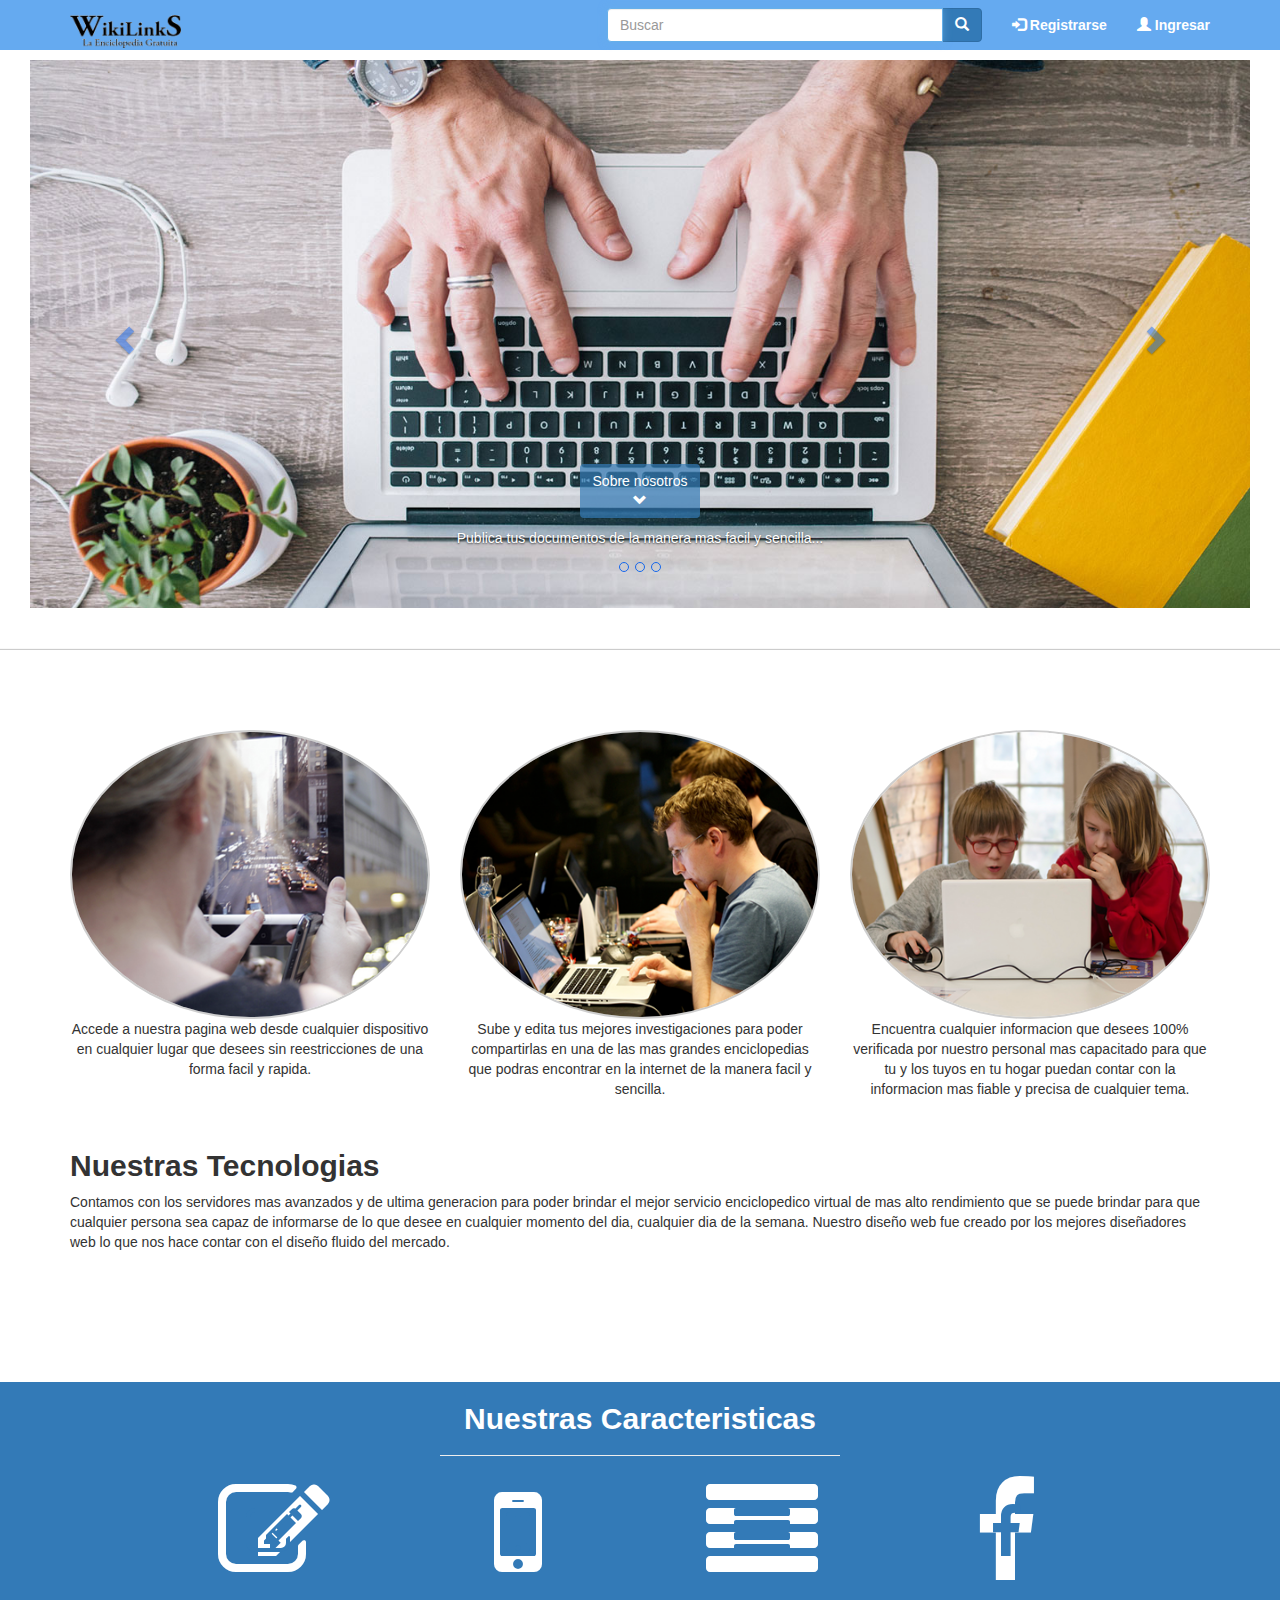
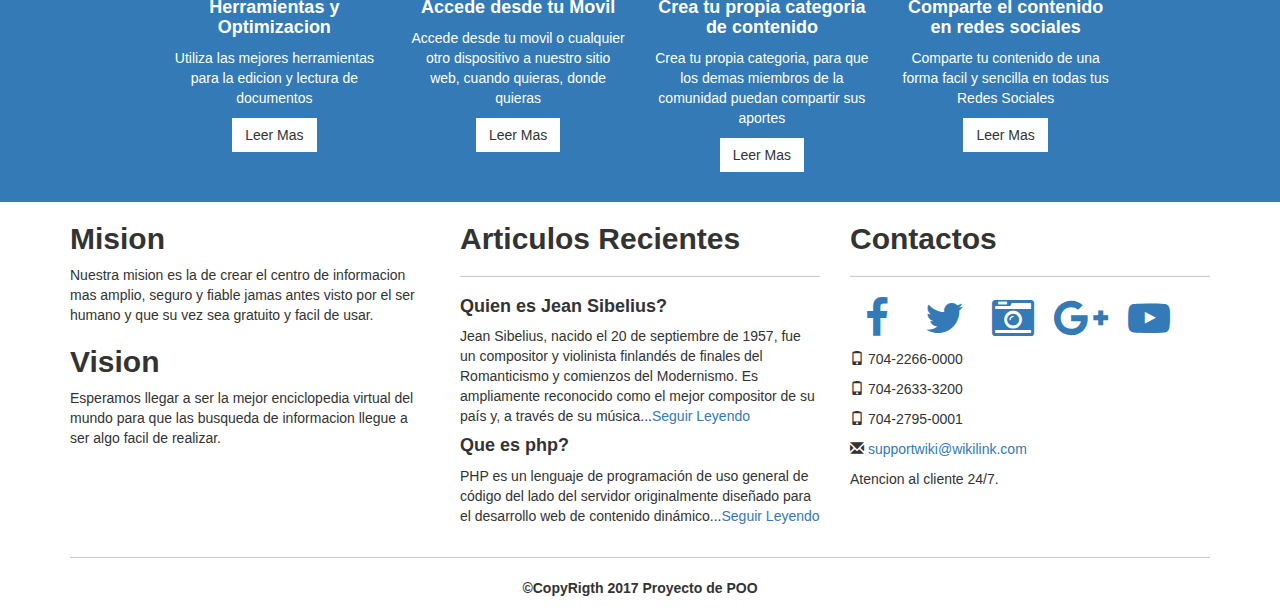
<file: Landing Page/index.html>
<!DOCTYPE html>
<html lang="es">
<head>
	<meta charset="utf-8">
	<meta http-equiv="X-UA-Compatible" content="IE=edge">
	<meta name="viewport" content="with=device-with, initial-scale=1">
	<link rel="icon" type="image/png" href="img/wiki.ico">
	<link rel="stylesheet" type="text/css" href="css/bootstrap.min.css">
	<link rel="stylesheet" type="text/css" href="css/estilosPropios.css">
	<link href="font-awesome/css/font-awesome.min.css" rel="stylesheet" type="text/css">
	<title>Welcome to WikiLinks</title>
</head>
<body>
    	<!--menu estatico-->
		<header>
			<nav class="navbar navbar-default navbar-fixed-top" role="navigation" style="background: #65AAF0; border: #65AAF0;">
		  		<div class="container">
		    		<div class="navbar-header">
		      			<button type="button" class="navbar-toggle collapsed" data-toggle="collapse" data-target="#navegacion-1">
		        			<span class="sr-only">Desplegar/Ocultar Menu</span>
		        			<span class="icon-bar"></span>
		        			<span class="icon-bar"></span>
		        			<span class="icon-bar"></span>
		      			</button>
		      			<a class="navbar-brand" href="index.html">
		      				<img src="img/Wikilinks1.png" style="height: 33px;">
		      			</a>
		    		</div>

		    		<!--Inicia menu-->
			    	<div class="collapse navbar-collapse" id="navegacion-1">
					    <ul class="nav navbar-nav navbar-right">
					    	<li>
					    	<form class="navbar-form form-inline navbar-left" action="index.html">
		                       	<div class="input-group">
		      						<input type="search" class="form-control" size="36" placeholder="Buscar" autofocus>
		     						<div class="input-group-btn">
		        						<button type="submit" class="btn btn-primary"><span class="glyphicon glyphicon-search"></span></button>
		      						</div>
		   					 	</div>
	                    	</form>
					    	</li>
					        <li class="ingresar">
					        	<a href="#"><b class="estilosLetras"><span class="glyphicon glyphicon-log-in"></span> Registrarse</b></a>
					        </li>
					        <li>
					   			<a href="#"><b class="estilosLetras"><span class="glyphicon glyphicon-user"></span> Ingresar</b></a>	
					        </li>
					    </ul>
			    	</div>
		  		</div>
			</nav>
		</header>


		<!--Slider de 3 imagenes-->
		<div class="slider">
			<div class="container-fluid">
				<div class="col-md-12">
					<div id="carousel-1" class="carousel slide" data-ride="carousel">
						<!--indicadores de slider-->
						<ol class="carousel-indicators">
							<li data-target="#carousel-1" data-slide-to="0" class="avtive"></li>
							<li data-target="#carousel-1" data-slide-to="1"></li>
							<li data-target="#carousel-1" data-slide-to="2"></li>
						</ol>
						<!--contenedor de las imagenes de los slider-->
						<div class="carousel-inner" role="listbox">
							<div class="item active">
								<img src="img/slide1.jpg" alt="Imagen1" class="img-responsive">
								<div class="carousel-caption visible-lg visible-md visible-sm">
									<h3>
										<a href="#about" class="btn btn-about">Sobre nosotros<br>
											<span class="glyphicon glyphicon-chevron-down"></span>
										</a>
									</h3>
									<p>Publica tus documentos de la manera mas facil y sencilla...</p>
								</div>
							</div>
							<div class="item">
								<img src="img/slide2.jpg" alt="Imagen1" class="img-responsive">
								<div class="carousel-caption visible-lg visible-md visible-sm">
									<h3>
										<a href="#about" class="btn btn-about">Sobre nosotros<br>
												<span class="glyphicon glyphicon-chevron-down"></span>
										</a>
									</h3>	
									<p>Comparte tus conocimientos de temas en especifico y alcanza un mayor nivel de puntuacion como autor...</p>
								</div>
							</div>
							<div class="item">
								<img src="img/slide3.jpg" alt="Imagen1" class="img-responsive">
								<div class="carousel-caption visible-lg visible-md visible-sm">
									<h3>
										<a href="#about" class="btn btn-about">Sobre nosotros<br>
												<span class="glyphicon glyphicon-chevron-down"></span>
										</a>
									</h3>	
									<p>Puntua los mejores articulos de tus amigo o demas Usuarios...</p>
								</div>
							</div>
						</div>
						<!--Controloes atras y siguiente-->
						<a href="#carousel-1" class="left carousel-control" role="button" data-slide="prev">
							<span class="glyphicon glyphicon-chevron-left" aria-hidden="true"></span>
							<span class="sr-only">Anterior</span>
						</a>
						<a href="#carousel-1" class="right carousel-control" role="button" data-slide="next">
							<span class="glyphicon glyphicon-chevron-right" aria-hidden="true"></span>
							<span class="sr-only">siguiente</span>
						</a>
					</div>
				</div>
			</div>
		</div>
		<br>
		<hr class="divi">


		<!--Informacion referente al website-->
		<section id="about" class="about bg-default">
			<div class="container">
				<div class="row">
					<div class="col-lg-4 col-md-4 col-sm-4 col-xs-12">
						<img src="img/item5.png" class="imagenesArticulos img-responsive img-circle">
						<p class="textoCaracteristicas">
							Accede a nuestra pagina web desde cualquier dispositivo en cualquier lugar que desees sin reestricciones de una forma facil y rapida.  
						</p>
					</div>
					<div class="col-lg-4 col-md-4 col-sm-4 col-xs-12">
					 	<img src="img/item8.png" class="imagenesArticulos img-responsive img-circle">
						<p class="textoCaracteristicas">
							Sube y edita tus mejores investigaciones para poder compartirlas en una de las mas grandes enciclopedias que podras encontrar en la internet de la manera facil y sencilla.
						</p>
					</div>
					<div class="col-lg-4 col-md-4 col-sm-4 col-xs-12">
						<img src="img/item6.png" class="imagenesArticulos img-responsive img-circle">
						<P class="textoCaracteristicas">
							Encuentra cualquier informacion que desees 100% verificada por nuestro personal mas capacitado para que tu y los tuyos en tu hogar puedan contar con la informacion mas fiable y precisa de cualquier tema. 
						</P>
					</div>
				</div>
				<br>
				<div class="row">
					<div class="col-lg-12">
						<h2>Nuestras Tecnologias</h2>
						<P>
							Contamos con los servidores mas avanzados y de ultima generacion para poder brindar el mejor servicio enciclopedico virtual de mas alto rendimiento que se puede brindar para que cualquier persona sea capaz de informarse de lo que desee en cualquier momento del dia, cualquier dia de la semana. Nuestro diseño web fue creado por los mejores diseñadores web lo que nos hace contar con el diseño fluido del mercado. 
						</P>
					</div>
				</div>
			</div>
		</section>


		<!--Caracteristicas de plataforma-->
		<section id="services" class="services bg-primary">
	        <div class="container">
	            <div class="row text-center">
	                <div class="col-lg-10 col-lg-offset-1">
	                    <h2>Nuestras Caracteristicas</h2>
	                    <hr class="small">
	                    <div class="row">
	                        <div class="col-md-3 col-sm-6">
	                            <div class="service-item">
	                                <span class="fa-stack fa-4x">
	                                <i class="fa fa-edit fa-stack-2x"></i>
	                                <i class="fa fa-edit fa-stack-1x text-primary"></i>
	                            </span>
	                                <h4>
	                                    <strong>Herramientas y Optimizacion</strong>
	                                </h4>
	                                <p>Utiliza las mejores herramientas para la edicion y lectura de documentos</p>
	                                <a href="herramientas_optimizacion.html" class="btn btn-light">Leer Mas</a>
	                            </div>
	                        </div>
	                        <div class="col-md-3 col-sm-6">
	                            <div class="service-item">
	                                <span class="fa-stack fa-4x">
	                                <i class="fa fa-mobile-phone fa-stack-2x"></i>
	                                <i class="fa fa-mobile-phone fa-stack-1x text-primary"></i>
	                            </span>
	                                <h4>
	                                    <strong>Accede desde tu Movil</strong>
	                                </h4>
	                                <p>Accede desde tu movil o cualquier otro dispositivo a nuestro sitio web, cuando quieras, donde quieras</p>
	                                <a href="accede_desde_movil.html" class="btn btn-light">Leer Mas</a>
	                            </div>
	                        </div>
	                        <div class="col-md-3 col-sm-6">
	                            <div class="service-item">
	                                <span class="fa-stack fa-4x">
	                                <i class="fa fa-align-justify fa-stack-2x"></i>
	                                <i class="fa fa-align-justify fa-stack-1x text-primary"></i>
	                            </span>
	                                <h4>
	                                    <strong>Crea tu propia categoria de contenido</strong>
	                                </h4>
	                                <p>Crea tu propia categoria, para que los demas miembros de la comunidad puedan compartir sus aportes</p>
	                                <a href="crea_categoria.html" class="btn btn-light">Leer Mas</a>
	                            </div>
	                        </div>
	                        <div class="col-md-3 col-sm-6">
	                            <div class="service-item">
	                                <span class="fa-stack fa-4x">
	                                <i class="fa fa-facebook fa-stack-2x"></i>
	                                <i class="fa fa-facebook fa-stack-1x text-primary"></i>
	                            </span>
	                                <h4>
	                                    <strong>Comparte el contenido en redes sociales</strong>
	                                </h4>
	                                <p>Comparte tu contenido de una forma facil y sencilla en todas tus Redes Sociales</p>
	                                <a href="comparte_redes_sociales.html" class="btn btn-light">Leer Mas</a>
	                            </div>
	                        </div>
	                    </div>
	                </div>
	            </div>
	        </div>
	    </section>

	    <!--footer y contactos-->
	    <section class="bg-default">
	    	<div class="container">
	    		<div class="row">
	    			<div class="col-lg-4 col-md-4 col-sm-4 col-xs-12">
	    				<h2>Mision</h2>
	    				<p>
	    					Nuestra mision es la de crear el centro de informacion mas amplio, seguro y fiable jamas antes visto por el ser humano y que su vez sea gratuito y facil de usar.
	    				</p>
	    				<h2>Vision</h2>
	    				<p>
	    					Esperamos llegar a ser la mejor enciclopedia virtual del mundo para que las busqueda de informacion llegue a ser algo facil de realizar.
	    				</p>
	    			</div>
	    			<div class="col-lg-4 col-md-4 col-sm-4 col-xs-12">
	    				<div class="">
		    				<h2>Articulos Recientes</h2>
		    				<hr class="divi">
		    				<h4>Quien es Jean Sibelius?</h4>
		    				<p>
		    					Jean Sibelius, nacido el 20 de septiembre de 1957, fue un compositor y violinista finlandés de finales del Romanticismo y comienzos del Modernismo. Es ampliamente reconocido como el mejor compositor de su país y, a través de su música...<a href="#">Seguir Leyendo</a>
		    				<h4>Que es php?</h4>
		    				<p>
		    					PHP es un lenguaje de programación de uso general de código del lado del servidor originalmente diseñado para el desarrollo web de contenido dinámico...<a href="#">Seguir Leyendo</a>
		    				</p>
	    				</div>
	    			</div>
	    			<div class="col-lg-4 col-md-4 col-sm-4 col-xs-12">
	    				<h2>Contactos</h2>
	    				<hr class="divi">
	    				<ul class="list-inline">
	                        <li>
	                            <a href="#"><i class="fa fa-facebook fa-fw fa-3x"></i></a>
	                        </li>
	                        <li>
	                            <a href="#"><i class="fa fa-twitter fa-fw fa-3x"></i></a>
	                        </li>
	                        <li>
	                            <a href="#"><i class="fa fa-camera-retro fa-fw fa-3x"></i></a>
	                        </li>
	                        <li>
	                            <a href="#"><i class="fa fa-google-plus fa-fw fa-3x"></i></a>
	                        </li>
	                        <li>
	                            <a href="#"><i class="fa fa-youtube-play fa-fw fa-3x"></i></a>
	                        </li>
                    	</ul>
                    	<p><span class="glyphicon glyphicon-phone"></span> 704-2266-0000</p>
                    	<p><span class="glyphicon glyphicon-phone"></span> 704-2633-3200</p>
                    	<p><span class="glyphicon glyphicon-phone"></span> 704-2795-0001</p>
                    	<p>
                    		<span class="glyphicon glyphicon-envelope"></span>
                    		<a href="href="mailto:supportwiki@wikilink.com" tittle="Enviar a Carlos Ramos""> supportwiki@wikilink.com</a><p> Atencion al cliente 24/7.</p>
                    	</p>
	    			</div>
	    		</div>
	    		<hr class="divi">
	    		<div class="row">
	    			<div class="col-lg-12 col-md-12 col-sm-12 col-xs-12">
	    				<p style="text-align: center;"><strong>©CopyRigth 2017 Proyecto de POO</strong></p>
	    			</div>
	    		</div>
	    	</div>
	    </section>

	<!--archivos nesesarios para Bootstrap-->    
    <script src="https://ajax.googleapis.com/ajax/libs/jquery/1.12.4/jquery.min.js"></script>
    <script src="js/bootstrap.min.js"></script>
</body>
</html>
</file>
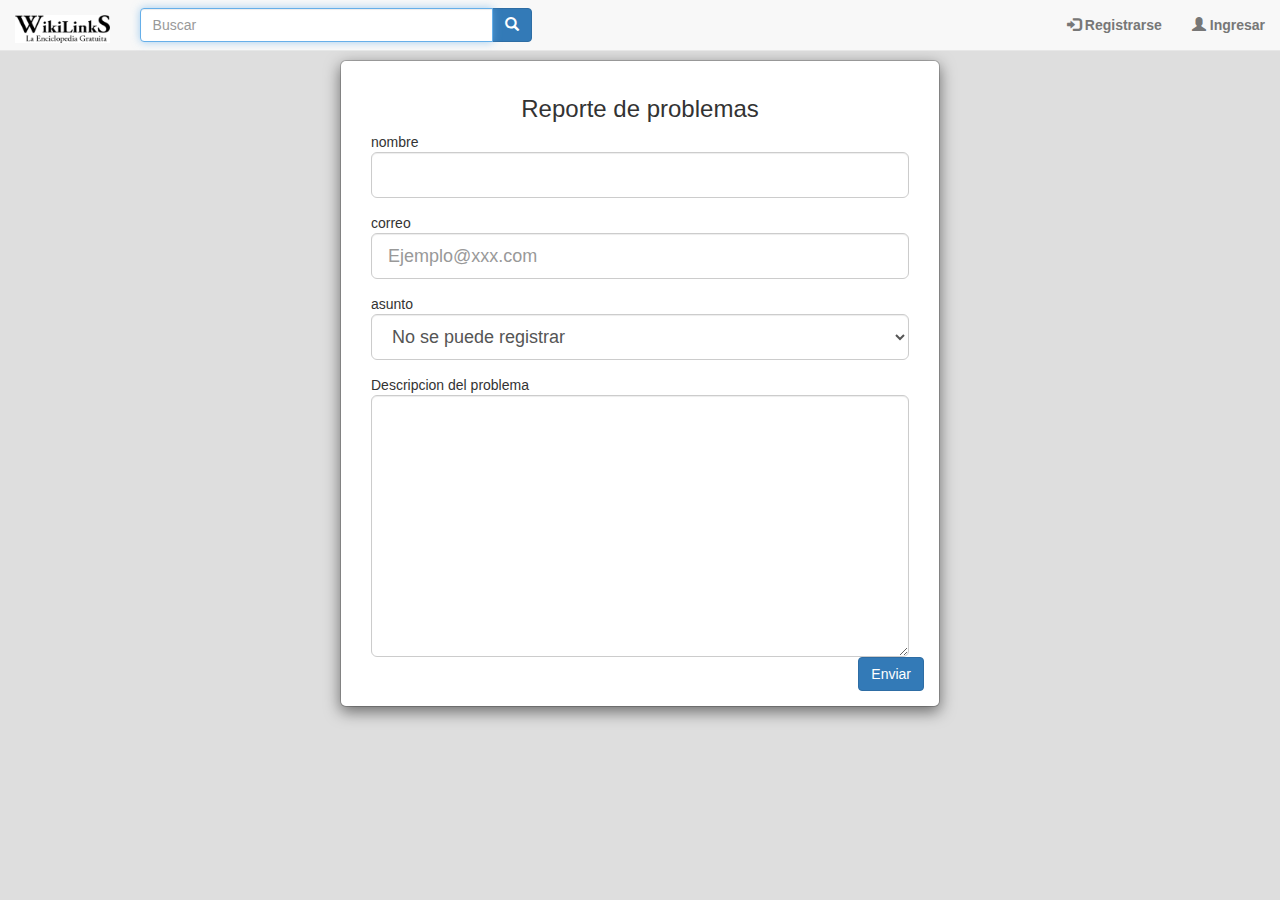
<file: Apariencia del Website/feedback.html>
<!DOCTYPE html>
<html lang="es">
 <head>
    <meta charset="utf-8">
    <meta http-equiv="X-UA-Compatible" content="IE=edge">
    <meta name="viewport" content="width=device-width, initial-scale=1">
    <title>wikilinks</title>

    <!-- Bootstrap -->
    <link href="css/bootstrap.min.css" rel="stylesheet">
   

  </head>
  <body style="background-color: #dedede">
        <header>
      <nav class="navbar navbar-default navbar-fixed-top" role="navigation" >
          <div class="container-fluid">
            <div class="navbar-header">
                <button type="button" class="navbar-toggle collapsed" data-toggle="collapse" data-target="#navegacion-1">
                  <span class="sr-only">Desplegar/Ocultar Menu</span>
                  <span class="icon-bar"></span>
                  <span class="icon-bar"></span>
                  <span class="icon-bar"></span>
                </button>
                <a class="navbar-brand" href="#">
                  <img src="img/Wikilinks1.png" style="height: 28px;">
                </a>
            </div>

            <!--Inicia menu-->
            <div class="collapse navbar-collapse" id="navegacion-1">
              <form class="navbar-form form-inline navbar-left">
                          <div class="input-group">
                    <input type="search" class="form-control" size="38" placeholder="Buscar" autofocus>
                  <div class="input-group-btn">
                      <button type="button" class="btn btn-primary"><span class="glyphicon glyphicon-search"></span></button>
                    </div>
                </div>
                      </form>
              <ul class="nav navbar-nav navbar-right">
                  <li class="ingresar">
                    <a href="#"><b><span class="glyphicon glyphicon-log-in"></span> Registrarse</b></a>
                  </li>
                    <li class="ingresar">
                  <a href="#"><b><span class="glyphicon glyphicon-user"></span> Ingresar</b></a>  
                  </li>
              </ul>
            </div>
          </div>
      </nav>
    </header>
    <div></div>



         <div class="modal-dialog" style="margin-top: 60px">
            <div class="modal-content" >
               <div class="modal-body" >
                 <form class="col-md-12 center-block" style="background-color: #ffffff; border-color: #000">
                      <div>
                        <h3 align="center">Reporte de problemas</h3>
                      </div>
                      <div class="form-group">
                        nombre <input type="text" class="form-control input-lg" autofocus required>
                      </div>
                      <div class="form-group">
                        correo <input type="text" class="form-control email input-lg" placeholder="Ejemplo@xxx.com" required>
                      </div>
                      <div class="form-group">
                        asunto
                        <select class="form-control input-lg" >
                                  <option>No se puede registrar</option>
                                  <option>Problemas al ingresar a su cuenta</option>
                                  <option>Problema al visualizar elementos</option>
                                  <option>otros...</option>
                        </select>

                      </div>
                      <div>
                        Descripcion del problema
                        <textarea class="form-control input-lg" rows="10" cols="50">
                        </textarea>
                      </div>
                      
                   
                 </form>
                 <div align="right">
                        <input type="submit"  class="btn   btn-primary" value="Enviar">
                </div>
                </div>


                
              </div>
              
            </div>
           
         </div>
   </body>

</html>
</file>
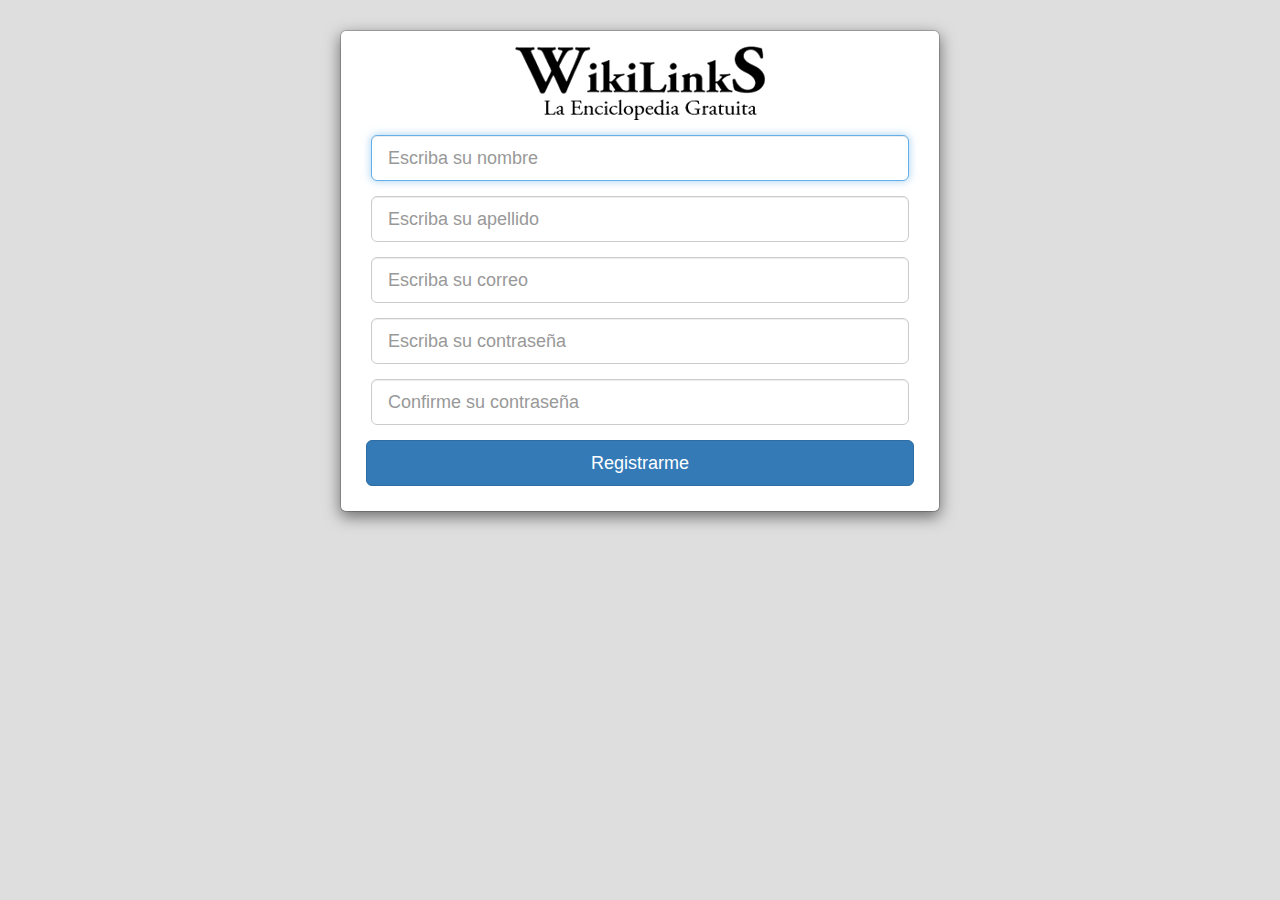
<file: Apariencia del Website/formulario.html>
<!DOCTYPE html>
<html lang="es">
  <head>
    <meta charset="utf-8">
    <meta http-equiv="X-UA-Compatible" content="IE=edge">
    <meta name="viewport" content="width=device-width, initial-scale=1">
    <title>formulario</title>

    <!-- Bootstrap -->
    <link href="css/bootstrap.min.css" rel="stylesheet">
   

  </head>
  <body style="background-color: #dedede">
     
    <div class="modal-dialog">
        <div class="modal-content">
          <div class="modal-body" >
              <form class="col-md-12 center-block">
                      <div class="form-group" align="center">
                          <img src="img/Wikilinks1.png" >
                        
                      </div>  
                      <div class="form-group">
                          <input type="text" class="form-control input-lg" placeholder="Escriba su nombre" autofocus requiredrequiredrequiredrequired>
                       </div>
                      <div class="form-group">
                        <input type="text" class="form-control input-lg"  placeholder="Escriba su apellido" requiredrequiredrequiredrequired> 
                      </div>
                      <div class="form-group">
                        <input type="text" class="form-control input-lg" placeholder="Escriba su correo" requiredrequiredrequired>
                      </div>
                       <div class="form-group">
                        <input type="text" class="form-control input-lg" placeholder="Escriba su contraseña" requiredrequired>
                      </div>
                      <div class="form-group">
                        <input type="text" class="form-control input-lg"  placeholder="Confirme su contraseña" required> 
                      </div>
                     
                  
                </div>
                  <div class="form-group" style="margin: 25px">
                            <button class="btn btn-lg btn-primary btn-block center-block" type="submit">Registrarme</button>
                  </div>

                 
               
              </form>

            
              
          
        </div>
      
    </div>

        

    
    
  

    <!-- jQuery (necessary for Bootstrap's JavaScript plugins) -->
    <script src="https://ajax.googleapis.com/ajax/libs/jquery/1.11.1/jquery.min.js"></script>
    <!-- Include all compiled plugins (below), or include individual files as needed -->
    <script src="js/bootstrap.min.js"></script>
  </body>
</html>
</file>
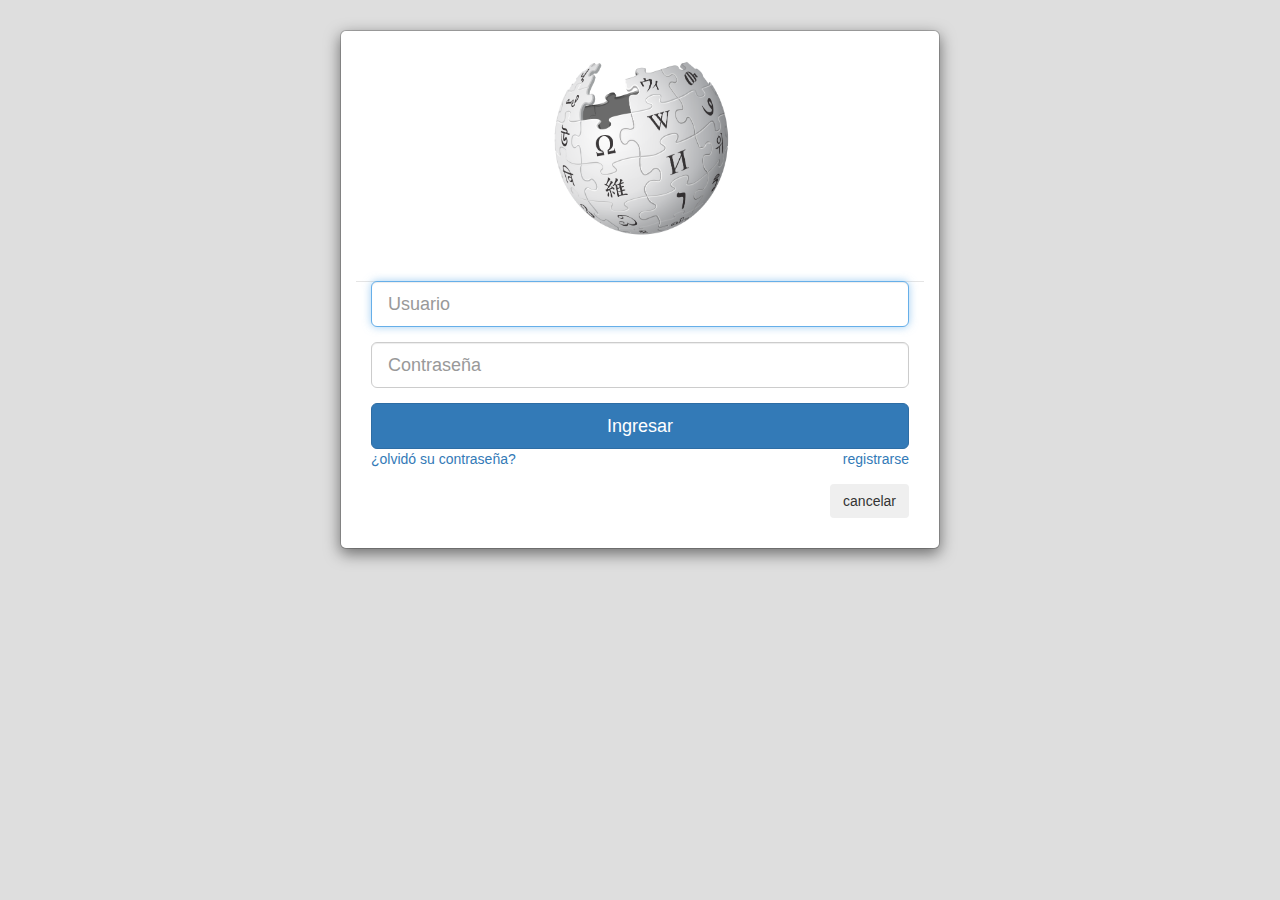
<file: Apariencia del Website/login.html>
<!DOCTYPE html>
<html lang="es">
  <head>
    <meta charset="utf-8">
    <meta http-equiv="X-UA-Compatible" content="IE=edge">
    <meta name="viewport" content="width=device-width, initial-scale=1">
    <title>login</title>

    <!-- Bootstrap -->
    <link href="css/bootstrap.min.css" rel="stylesheet">
   

  </head>
  <body style="background-color: #dedede">
     <div class="modal-dialog">
      <div class="modal-content">
                 <!-- <div   class="modal-header">
                      <h1 class="text-center">Wikilins</h1>
                    
                  </div>-->
                                <div align="center" class="modal-dialog">
                        <img src="img/logo.png" align="center" width="175px" height="175px">
                      </div>
                <div class="modal-body">
                            <form class="col-md-12 center-block">
                              <div class="form-group">
                                    <input type="text"  class="form-control input-lg" placeholder="Usuario" autofocus>

                                
                              </div>
                              <div class="form-group">
                                    <input type="password" class="form-control input-lg" placeholder="Contraseña">
                                
                              </div>
                             <div class="form-group">
                                <input type="submit" class="btn btn-block btn-lg btn-primary" value="Ingresar">
                                <span class="pull-right"><a href="formulario.html">registrarse</a></span>
                                <span><a href="#">¿olvidó su contraseña?</a></span>
                              </div>
                            </form>
                  <div class="modal-footer">
                    <div>
                      <button class="btn">cancelar</button>
                    </div>
                  </div>
        </div>        
      </div>
       
     </div>
      
        

    
    
  

    <!-- jQuery (necessary for Bootstrap's JavaScript plugins) -->
    <script src="https://ajax.googleapis.com/ajax/libs/jquery/1.11.1/jquery.min.js"></script>
    <!-- Include all compiled plugins (below), or include individual files as needed -->
    <script src="js/bootstrap.min.js"></script>
  </body>
</html>
</file>
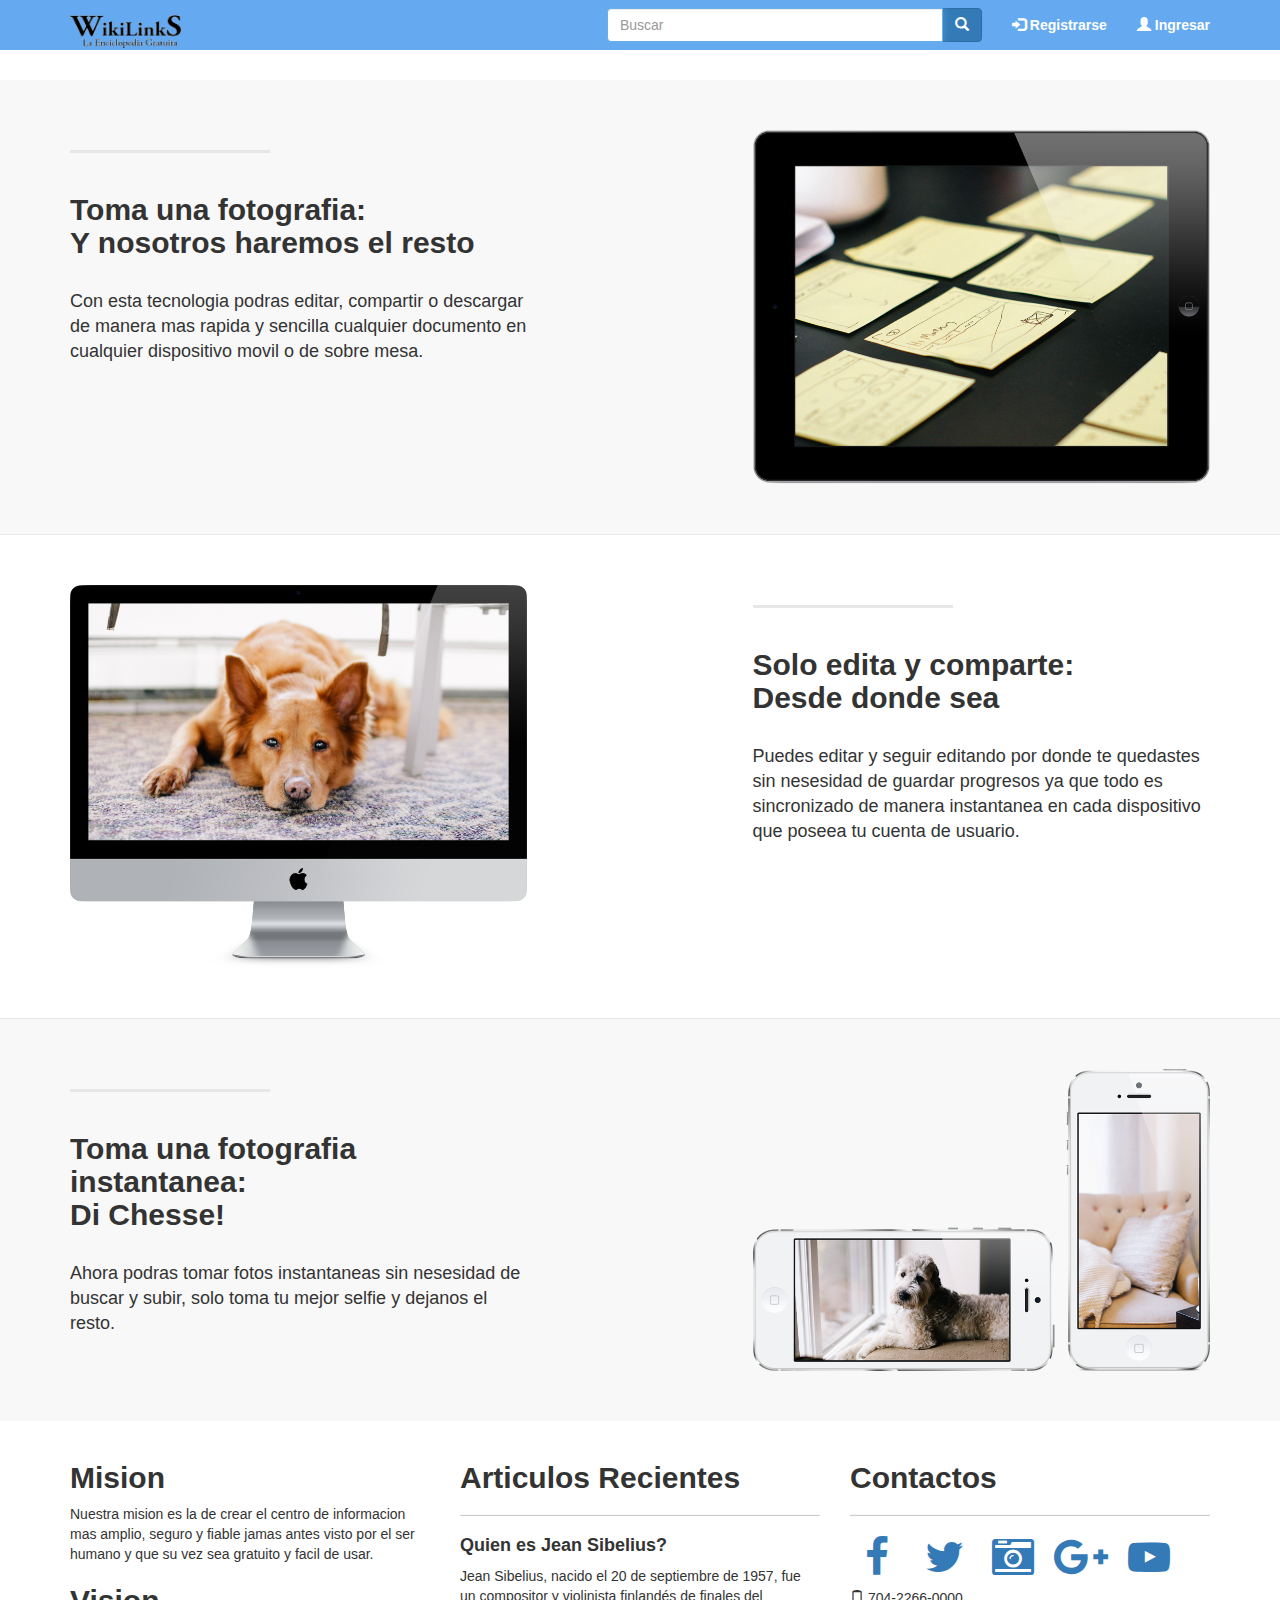
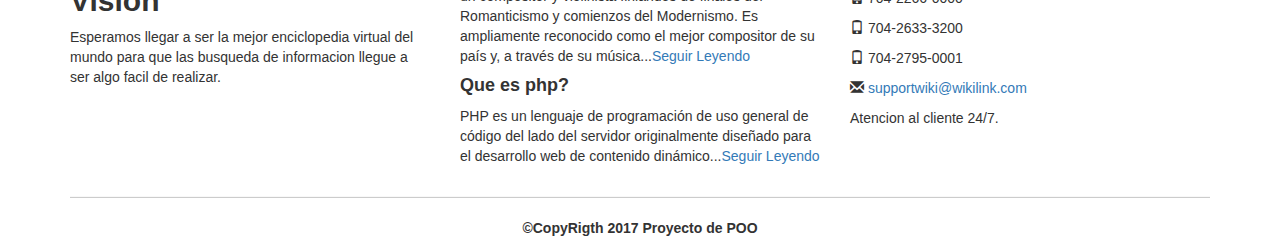
<file: Landing Page/accede_desde_movil.html>
<!DOCTYPE html>
<html lang="es">
<head>
	<meta charset="utf-8">
	<meta http-equiv="X-UA-Compatible" content="IE=edge">
	<meta name="viewport" content="with=device-with, initial-scale=1">
	<link rel="icon" type="image/png" href="img/wiki.ico">
	<link rel="stylesheet" type="text/css" href="css/bootstrap.min.css">
	<link href="font-awesome/css/font-awesome.min.css" rel="stylesheet" type="text/css">
	<link rel="stylesheet" type="text/css" href="css/estilosPropios.css">
	<link href="css/landing-page.css" rel="stylesheet">
	<title>Accede desde tu dispositivo</title>
</head>
<body>
    	<!--menu estatico-->
		<header>
			<nav class="navbar navbar-default navbar-fixed-top" role="navigation" style="background: #65AAF0; border: #65AAF0;">
		  		<div class="container">
		    		<div class="navbar-header">
		      			<button type="button" class="navbar-toggle collapsed" data-toggle="collapse" data-target="#navegacion-1">
		        			<span class="sr-only">Desplegar/Ocultar Menu</span>
		        			<span class="icon-bar"></span>
		        			<span class="icon-bar"></span>
		        			<span class="icon-bar"></span>
		      			</button>
		      			<a class="navbar-brand" href="index.html">
		      				<img src="img/Wikilinks1.png" style="height: 33px;">
		      			</a>
		    		</div>

		    		<!--Inicia menu-->
			    	<div class="collapse navbar-collapse" id="navegacion-1">
					    <ul class="nav navbar-nav navbar-right">
					    	<li>
					    	<form class="navbar-form form-inline navbar-left" action="index.html">
		                       	<div class="input-group">
		      						<input type="search" class="form-control" size="36" placeholder="Buscar" autofocus>
		     						<div class="input-group-btn">
		        						<button type="submit" class="btn btn-primary"><span class="glyphicon glyphicon-search"></span></button>
		      						</div>
		   					 	</div>
	                    	</form>
					    	</li>
					        <li class="ingresar">
					        	<a href="#"><b class="estilosLetras"><span class="glyphicon glyphicon-log-in"></span> Registrarse</b></a>
					        </li>
					        <li>
					   			<a href="#"><b class="estilosLetras"><span class="glyphicon glyphicon-user"></span> Ingresar</b></a>	
					        </li>
					    </ul>
			    	</div>
		  		</div>
			</nav>
		</header>

		<div class="content-section-a">
	        <div class="container">
	            <div class="row">
	                <div class="col-lg-5 col-sm-6">
	                    <hr class="section-heading-spacer">
	                    <div class="clearfix"></div>
	                    <h2 class="section-heading">Toma una fotografia:<br>Y nosotros haremos el resto</h2>
	                    <p class="lead">
	                    	Con esta tecnologia podras editar, compartir o descargar de manera mas rapida y sencilla cualquier documento en cualquier dispositivo movil o de sobre mesa. 
	                    </p>
	                </div>
	                <div class="col-lg-5 col-lg-offset-2 col-sm-6">
	                    <img class="img-responsive" src="img/ipad.png" alt="">
	                </div>
	            </div>
	        </div>
	        <!-- /.container -->
    	</div>
    	<!-- /.content-section-a -->

	    <div class="content-section-b">
	        <div class="container">
	            <div class="row">
	                <div class="col-lg-5 col-lg-offset-1 col-sm-push-6  col-sm-6">
	                    <hr class="section-heading-spacer">
	                    <div class="clearfix"></div>
	                    <h2 class="section-heading">Solo edita y comparte:<br>Desde donde sea</h2>
	                    <p class="lead">
	                    	Puedes editar y seguir editando por donde te quedastes sin nesesidad de guardar progresos ya que todo es sincronizado de manera instantanea en cada dispositivo que poseea tu cuenta de usuario.
	                    </p>
	                </div>
	                <div class="col-lg-5 col-sm-pull-6  col-sm-6">
	                    <img class="img-responsive" src="img/dog.png" alt="">
	                </div>
	            </div>
	        </div>
	        <!-- /.container -->
	    </div>
	    <!-- /.content-section-b -->

	    <div class="content-section-a">
	        <div class="container">
	            <div class="row">
	                <div class="col-lg-5 col-sm-6">
	                    <hr class="section-heading-spacer">
	                    <div class="clearfix"></div>
	                    <h2 class="section-heading">Toma una fotografia instantanea:<br>Di Chesse!</h2>
	                    <p class="lead">
	                    	Ahora podras tomar fotos instantaneas sin nesesidad de buscar y subir, solo toma tu mejor selfie y dejanos el resto.
	                    </p>
	                </div>
	                <div class="col-lg-5 col-lg-offset-2 col-sm-6">
	                    <img class="img-responsive" src="img/phones.png" alt="">
	                </div>
	            </div>
	        </div>
	        <!-- /.container -->
	    </div>
	    <br>
		

	    <!--footer y contactos-->
	    <section class="bg-default">
	    	<div class="container">
	    		<div class="row">
	    			<div class="col-lg-4 col-md-4 col-sm-4 col-xs-12">
	    				<h2>Mision</h2>
	    				<p>
	    					Nuestra mision es la de crear el centro de informacion mas amplio, seguro y fiable jamas antes visto por el ser humano y que su vez sea gratuito y facil de usar.
	    				</p>
	    				<h2>Vision</h2>
	    				<p>
	    					Esperamos llegar a ser la mejor enciclopedia virtual del mundo para que las busqueda de informacion llegue a ser algo facil de realizar.
	    				</p>
	    			</div>
	    			<div class="col-lg-4 col-md-4 col-sm-4 col-xs-12">
	    				<div class="">
		    				<h2>Articulos Recientes</h2>
		    				<hr class="divi">
		    				<h4>Quien es Jean Sibelius?</h4>
		    				<p>
		    					Jean Sibelius, nacido el 20 de septiembre de 1957, fue un compositor y violinista finlandés de finales del Romanticismo y comienzos del Modernismo. Es ampliamente reconocido como el mejor compositor de su país y, a través de su música...<a href="#">Seguir Leyendo</a>
		    				<h4>Que es php?</h4>
		    				<p>
		    					PHP es un lenguaje de programación de uso general de código del lado del servidor originalmente diseñado para el desarrollo web de contenido dinámico...<a href="#">Seguir Leyendo</a>
		    				</p>
	    				</div>
	    			</div>
	    			<div class="col-lg-4 col-md-4 col-sm-4 col-xs-12">
	    				<h2>Contactos</h2>
	    				<hr class="divi">
	    				<ul class="list-inline">
	                        <li>
	                            <a href="#"><i class="fa fa-facebook fa-fw fa-3x"></i></a>
	                        </li>
	                        <li>
	                            <a href="#"><i class="fa fa-twitter fa-fw fa-3x"></i></a>
	                        </li>
	                        <li>
	                            <a href="#"><i class="fa fa-camera-retro fa-fw fa-3x"></i></a>
	                        </li>
	                        <li>
	                            <a href="#"><i class="fa fa-google-plus fa-fw fa-3x"></i></a>
	                        </li>
	                        <li>
	                            <a href="#"><i class="fa fa-youtube-play fa-fw fa-3x"></i></a>
	                        </li>
                    	</ul>
                    	<p><span class="glyphicon glyphicon-phone"></span> 704-2266-0000</p>
                    	<p><span class="glyphicon glyphicon-phone"></span> 704-2633-3200</p>
                    	<p><span class="glyphicon glyphicon-phone"></span> 704-2795-0001</p>
                    	<p>
                    		<span class="glyphicon glyphicon-envelope"></span>
                    		<a href="href="mailto:supportwiki@wikilink.com" tittle="Enviar a Carlos Ramos""> supportwiki@wikilink.com</a><p> Atencion al cliente 24/7.</p>
                    	</p>
	    			</div>
	    		</div>
	    		<hr class="divi">
	    		<div class="row">
	    			<div class="col-lg-12 col-md-12 col-sm-12 col-xs-12">
	    				<p style="text-align: center;"><strong>©CopyRigth 2017 Proyecto de POO</strong></p>
	    			</div>
	    		</div>
	    	</div>
	    </section>

	<!--archivos nesesarios para Bootstrap-->    
    <script src="https://ajax.googleapis.com/ajax/libs/jquery/1.12.4/jquery.min.js"></script>
    <script src="js/bootstrap.min.js"></script>
</body>
</html>
</file>
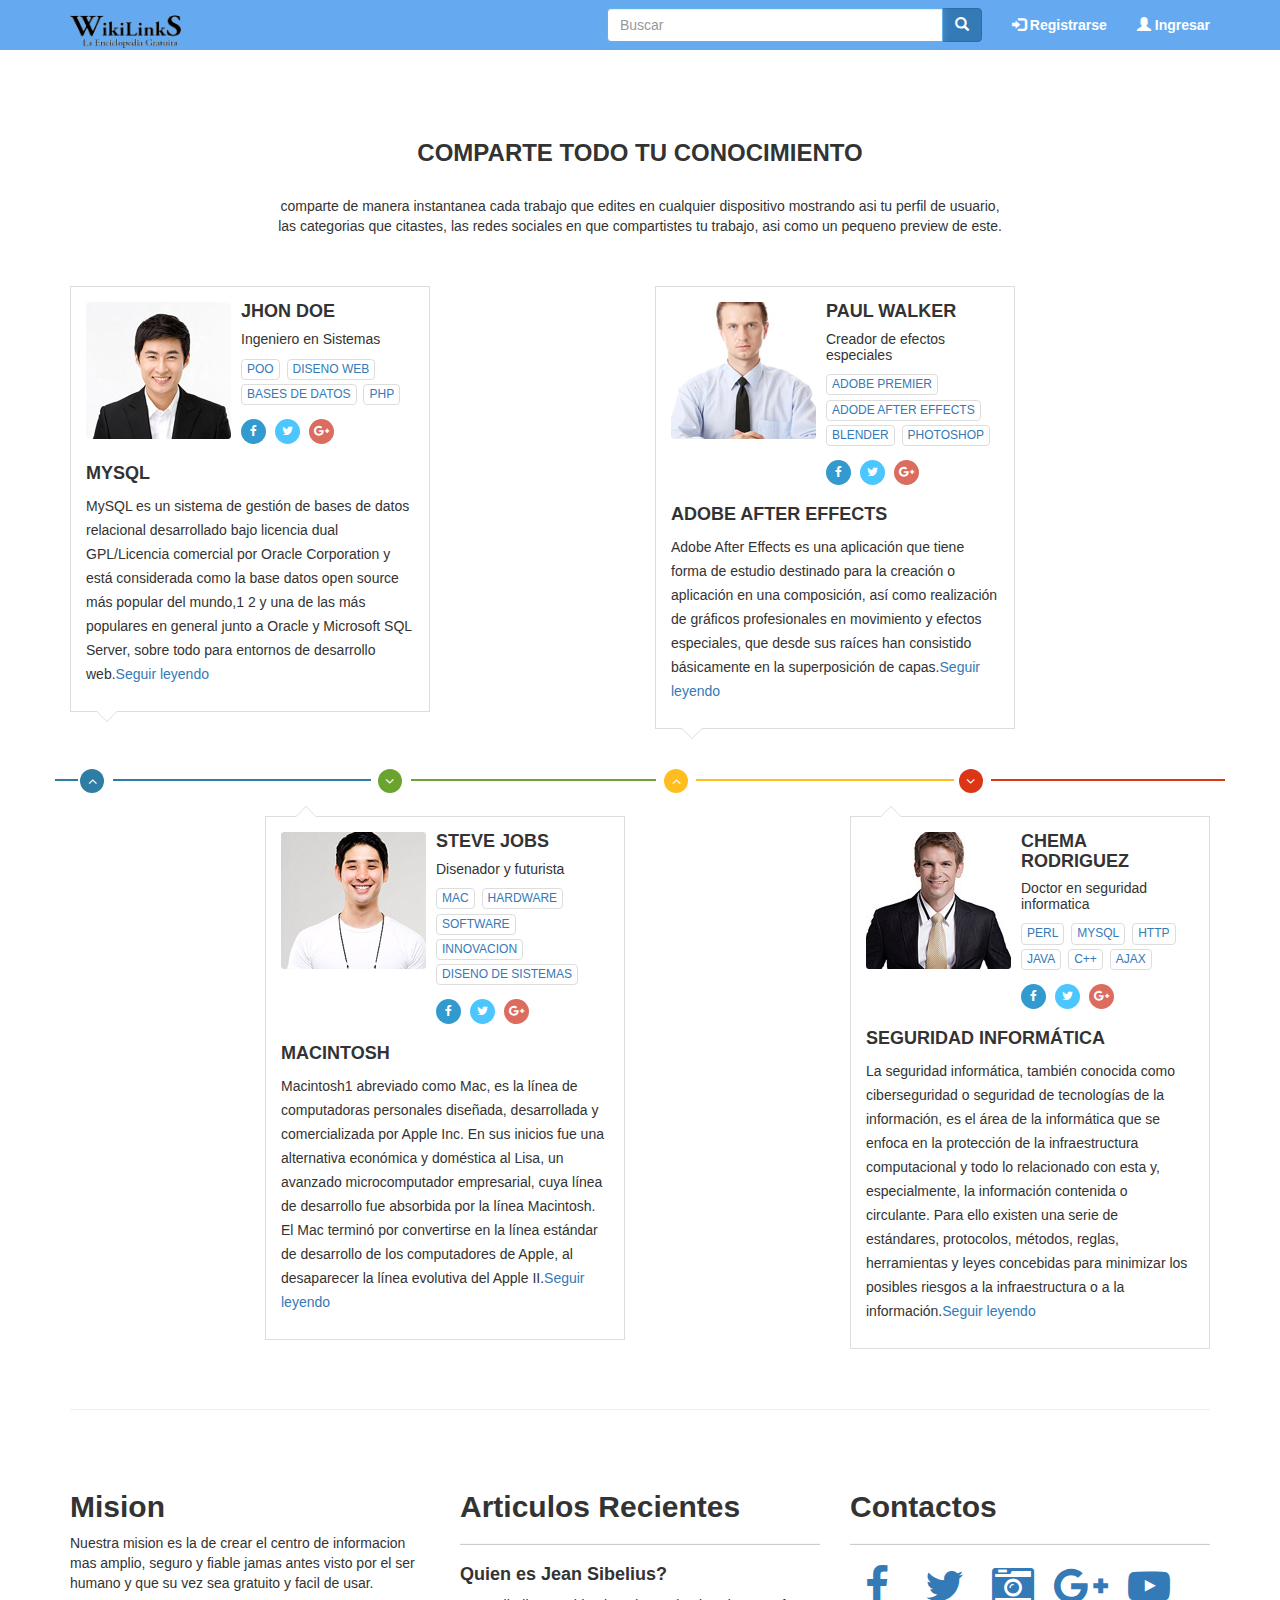
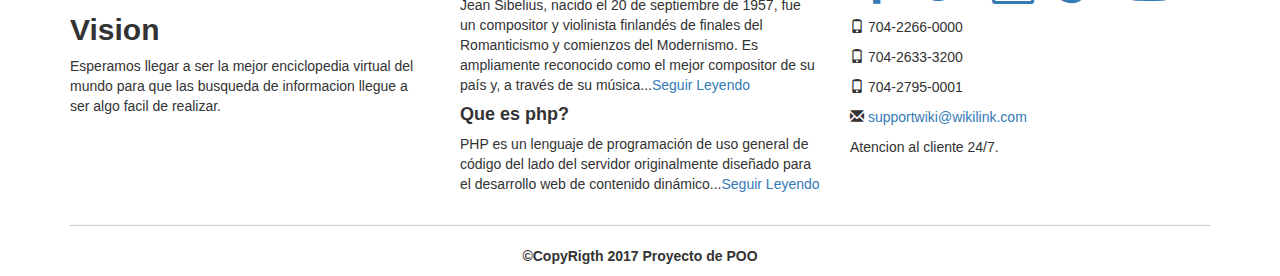
<file: Landing Page/comparte_redes_sociales.html>
<!DOCTYPE html>
<html lang="es">
<head>
	<meta charset="utf-8">
	<meta http-equiv="X-UA-Compatible" content="IE=edge">
	<meta name="viewport" content="with=device-with, initial-scale=1">
	<link rel="icon" type="image/png" href="img/wiki.ico">
	<link rel="stylesheet" type="text/css" href="css/bootstrap.min.css">
	<link rel="stylesheet" type="text/css" href="css/estilosPropios.css">
	<link rel="stylesheet" type="text/css" href="css/estilosPropios4.css">
	<link href="font-awesome/css/font-awesome.min.css" rel="stylesheet" type="text/css">
	<title>Comparte con todo el mundo</title>
</head>
<body>
    	<!--menu estatico-->
		<header>
			<nav class="navbar navbar-default navbar-fixed-top" role="navigation" style="background: #65AAF0; border: #65AAF0;">
		  		<div class="container">
		    		<div class="navbar-header">
		      			<button type="button" class="navbar-toggle collapsed" data-toggle="collapse" data-target="#navegacion-1">
		        			<span class="sr-only">Desplegar/Ocultar Menu</span>
		        			<span class="icon-bar"></span>
		        			<span class="icon-bar"></span>
		        			<span class="icon-bar"></span>
		      			</button>
		      			<a class="navbar-brand" href="index.html">
		      				<img src="img/Wikilinks1.png" style="height: 33px;">
		      			</a>
		    		</div>

		    		<!--Inicia menu-->
			    	<div class="collapse navbar-collapse" id="navegacion-1">
					    <ul class="nav navbar-nav navbar-right">
					    	<li>
					    	<form class="navbar-form form-inline navbar-left" action="index.html">
		                       	<div class="input-group">
		      						<input type="search" class="form-control" size="36" placeholder="Buscar" autofocus>
		     						<div class="input-group-btn">
		        						<button type="submit" class="btn btn-primary"><span class="glyphicon glyphicon-search"></span></button>
		      						</div>
		   					 	</div>
	                    	</form>
					    	</li>
					        <li class="ingresar">
					        	<a href="#"><b class="estilosLetras"><span class="glyphicon glyphicon-log-in"></span> Registrarse</b></a>
					        </li>
					        <li>
					   			<a href="#"><b class="estilosLetras"><span class="glyphicon glyphicon-user"></span> Ingresar</b></a>	
					        </li>
					    </ul>
			    	</div>
		  		</div>
			</nav>
		</header><br><br>

		<div class="container">
			<div class="team">
				<div class="text-center wow fadeInDown">
					<h2>Comparte todo tu conocimiento</h2>
					<p>
						comparte de manera instantanea cada trabajo que edites en cualquier dispositivo mostrando asi tu perfil de usuario, 
					<br>
						las categorias que citastes, las redes sociales en que compartistes tu trabajo, asi como un pequeno preview de este.  
					</p>
				</div>

				<div class="row clearfix">
					<div class="col-md-4 col-sm-6">	
						<div class="single-profile-top wow fadeInDown" data-wow-duration="1000ms" data-wow-delay="300ms">
							<div class="media">
								<div class="pull-left">
									<a href="#"><img class="media-object" src="img/man1.jpg" alt=""></a>
								</div>
								<div class="media-body">
									<h4>Jhon Doe</h4>
									<h5>Ingeniero en Sistemas</h5>
									<ul class="tag clearfix">
										<li class="btn"><a href="#">POO</a></li>
										<li class="btn"><a href="#">diseno web</a></li>
										<li class="btn"><a href="#">bases de datos</a></li>
										<li class="btn"><a href="#">php</a></li>
									</ul>
									
									<ul class="social_icons">
										<li><a href="#"><i class="fa fa-facebook"></i></a></li>
										<li><a href="#"><i class="fa fa-twitter"></i></a></li> 
										<li><a href="#"><i class="fa fa-google-plus"></i></a></li>
									</ul>
								</div>
							</div><!--/.media -->
							<p>
								<h4>MySQL</h4>
								MySQL es un sistema de gestión de bases de datos relacional desarrollado bajo licencia dual GPL/Licencia comercial por Oracle Corporation y está considerada como la base datos open source más popular del mundo,1 2 y una de las más populares en general junto a Oracle y Microsoft SQL Server, sobre todo para entornos de desarrollo web.<a href="#">Seguir leyendo</a>
							</p>
						</div>
					</div><!--/.col-lg-4 -->
					
					
					<div class="col-md-4 col-sm-6 col-md-offset-2">	
						<div class="single-profile-top wow fadeInDown" data-wow-duration="1000ms" data-wow-delay="300ms">
							<div class="media">
								<div class="pull-left">
									<a href="#"><img class="media-object" src="img/man2.jpg" alt=""></a>
								</div>
								<div class="media-body">
									<h4>Paul Walker</h4>
									<h5>Creador de efectos especiales</h5>
									<ul class="tag clearfix">
										<li class="btn"><a href="#">adobe premier</a></li>
										<li class="btn"><a href="#">adode after effects</a></li>
										<li class="btn"><a href="#">blender</a></li>
										<li class="btn"><a href="#">Photoshop</a></li>
									</ul>
									<ul class="social_icons">
										<li><a href="#"><i class="fa fa-facebook"></i></a></li>
										<li><a href="#"><i class="fa fa-twitter"></i></a></li> 
										<li><a href="#"><i class="fa fa-google-plus"></i></a></li>
									</ul>
								</div>
							</div><!--/.media -->
							<p>
								<h4>Adobe After Effects</h4>
								Adobe After Effects es una aplicación que tiene forma de estudio destinado para la creación o aplicación en una composición, así como realización de gráficos profesionales en movimiento y efectos especiales, que desde sus raíces han consistido básicamente en la superposición de capas.<a href="#">Seguir leyendo</a>
							</p>
						</div>
					</div><!--/.col-lg-4 -->					
				</div> <!--/.row -->
				<div class="row team-bar">
					<div class="first-one-arrow hidden-xs">
						<hr>
					</div>
					<div class="first-arrow hidden-xs">
						<hr> <i class="fa fa-angle-up"></i>
					</div>
					<div class="second-arrow hidden-xs">
						<hr> <i class="fa fa-angle-down"></i>
					</div>
					<div class="third-arrow hidden-xs">
						<hr> <i class="fa fa-angle-up"></i>
					</div>
					<div class="fourth-arrow hidden-xs">
						<hr> <i class="fa fa-angle-down"></i>
					</div>
				</div> <!--skill_border-->       

				<div class="row clearfix">   
					<div class="col-md-4 col-sm-6 col-md-offset-2">	
						<div class="single-profile-bottom wow fadeInUp" data-wow-duration="1000ms" data-wow-delay="600ms">
							<div class="media">
								<div class="pull-left">
									<a href="#"><img class="media-object" src="img/man3.jpg" alt=""></a>
								</div>

								<div class="media-body">
									<h4>Steve Jobs</h4>
									<h5>Disenador y futurista</h5>
									<ul class="tag clearfix">
										<li class="btn"><a href="#">mac</a></li>
										<li class="btn"><a href="#">hardware</a></li>
										<li class="btn"><a href="#">software</a></li>
										<li class="btn"><a href="#">innovacion</a></li>
										<li class="btn"><a href="#">diseno de sistemas</a></li>
									</ul>
									<ul class="social_icons">
										<li><a href="#"><i class="fa fa-facebook"></i></a></li>
										<li><a href="#"><i class="fa fa-twitter"></i></a></li> 
										<li><a href="#"><i class="fa fa-google-plus"></i></a></li>
									</ul>
								</div>
							</div><!--/.media -->
							<p>
								<h4>Macintosh</h4>
								Macintosh1 abreviado como Mac, es la línea de computadoras personales diseñada, desarrollada y comercializada por Apple Inc. En sus inicios fue una alternativa económica y doméstica al Lisa, un avanzado microcomputador empresarial, cuya línea de desarrollo fue absorbida por la línea Macintosh. El Mac terminó por convertirse en la línea estándar de desarrollo de los computadores de Apple, al desaparecer la línea evolutiva del Apple II.<a href="#">Seguir leyendo</a>
							</p>
						</div>
					</div>
					<div class="col-md-4 col-sm-6 col-md-offset-2">
						<div class="single-profile-bottom wow fadeInUp" data-wow-duration="1000ms" data-wow-delay="600ms">
							<div class="media">
								<div class="pull-left">
									<a href="#"><img class="media-object" src="img/man4.jpg" alt=""></a>
								</div>
								<div class="media-body">
									<h4>Chema rodriguez</h4>
									<h5>Doctor en seguridad informatica</h5>
									<ul class="tag clearfix">
										<li class="btn"><a href="#">perl</a></li>
										<li class="btn"><a href="#">mysql</a></li>
										<li class="btn"><a href="#">http</a></li>
										<li class="btn"><a href="#">java</a></li>
										<li class="btn"><a href="#">c++</a></li>
										<li class="btn"><a href="#">ajax</a></li>
									</ul>
									<ul class="social_icons">
										<li><a href="#"><i class="fa fa-facebook"></i></a></li>
										<li><a href="#"><i class="fa fa-twitter"></i></a></li> 
										<li><a href="#"><i class="fa fa-google-plus"></i></a></li>
									</ul>
								</div>
							</div><!--/.media -->
							<p>
								<h4>Seguridad informática</h4>
								La seguridad informática, también conocida como ciberseguridad o seguridad de tecnologías de la información, es el área de la informática que se enfoca en la protección de la infraestructura computacional y todo lo relacionado con esta y, especialmente, la información contenida o circulante. Para ello existen una serie de estándares, protocolos, métodos, reglas, herramientas y leyes concebidas para minimizar los posibles riesgos a la infraestructura o a la información.<a href="#">Seguir leyendo</a>
							</p>
						</div>
					</div>
				</div><br><br><hr>	
			</div>
		</div><br><br>


	    <!--footer y contactos-->
	    <section class="bg-default">
	    	<div class="container">
	    		<div class="row">
	    			<div class="col-lg-4 col-md-4 col-sm-4 col-xs-12">
	    				<h2>Mision</h2>
	    				<p>
	    					Nuestra mision es la de crear el centro de informacion mas amplio, seguro y fiable jamas antes visto por el ser humano y que su vez sea gratuito y facil de usar.
	    				</p>
	    				<h2>Vision</h2>
	    				<p>
	    					Esperamos llegar a ser la mejor enciclopedia virtual del mundo para que las busqueda de informacion llegue a ser algo facil de realizar.
	    				</p>
	    			</div>
	    			<div class="col-lg-4 col-md-4 col-sm-4 col-xs-12">
	    				<div class="">
		    				<h2>Articulos Recientes</h2>
		    				<hr class="divi">
		    				<h4>Quien es Jean Sibelius?</h4>
		    				<p>
		    					Jean Sibelius, nacido el 20 de septiembre de 1957, fue un compositor y violinista finlandés de finales del Romanticismo y comienzos del Modernismo. Es ampliamente reconocido como el mejor compositor de su país y, a través de su música...<a href="#">Seguir Leyendo</a>
		    				<h4>Que es php?</h4>
		    				<p>
		    					PHP es un lenguaje de programación de uso general de código del lado del servidor originalmente diseñado para el desarrollo web de contenido dinámico...<a href="#">Seguir Leyendo</a>
		    				</p>
	    				</div>
	    			</div>
	    			<div class="col-lg-4 col-md-4 col-sm-4 col-xs-12">
	    				<h2>Contactos</h2>
	    				<hr class="divi">
	    				<ul class="list-inline">
	                        <li>
	                            <a href="#"><i class="fa fa-facebook fa-fw fa-3x"></i></a>
	                        </li>
	                        <li>
	                            <a href="#"><i class="fa fa-twitter fa-fw fa-3x"></i></a>
	                        </li>
	                        <li>
	                            <a href="#"><i class="fa fa-camera-retro fa-fw fa-3x"></i></a>
	                        </li>
	                        <li>
	                            <a href="#"><i class="fa fa-google-plus fa-fw fa-3x"></i></a>
	                        </li>
	                        <li>
	                            <a href="#"><i class="fa fa-youtube-play fa-fw fa-3x"></i></a>
	                        </li>
                    	</ul>
                    	<p><span class="glyphicon glyphicon-phone"></span> 704-2266-0000</p>
                    	<p><span class="glyphicon glyphicon-phone"></span> 704-2633-3200</p>
                    	<p><span class="glyphicon glyphicon-phone"></span> 704-2795-0001</p>
                    	<p>
                    		<span class="glyphicon glyphicon-envelope"></span>
                    		<a href="href="mailto:supportwiki@wikilink.com" tittle="Enviar a Carlos Ramos""> supportwiki@wikilink.com</a><p> Atencion al cliente 24/7.</p>
                    	</p>
	    			</div>
	    		</div>
	    		<hr class="divi">
	    		<div class="row">
	    			<div class="col-lg-12 col-md-12 col-sm-12 col-xs-12">
	    				<p style="text-align: center;"><strong>©CopyRigth 2017 Proyecto de POO</strong></p>
	    			</div>
	    		</div>
	    	</div>
	    </section>

	<!--archivos nesesarios para Bootstrap-->    
    <script src="https://ajax.googleapis.com/ajax/libs/jquery/1.12.4/jquery.min.js"></script>
    <script src="js/bootstrap.min.js"></script>
</body>
</html>
</file>
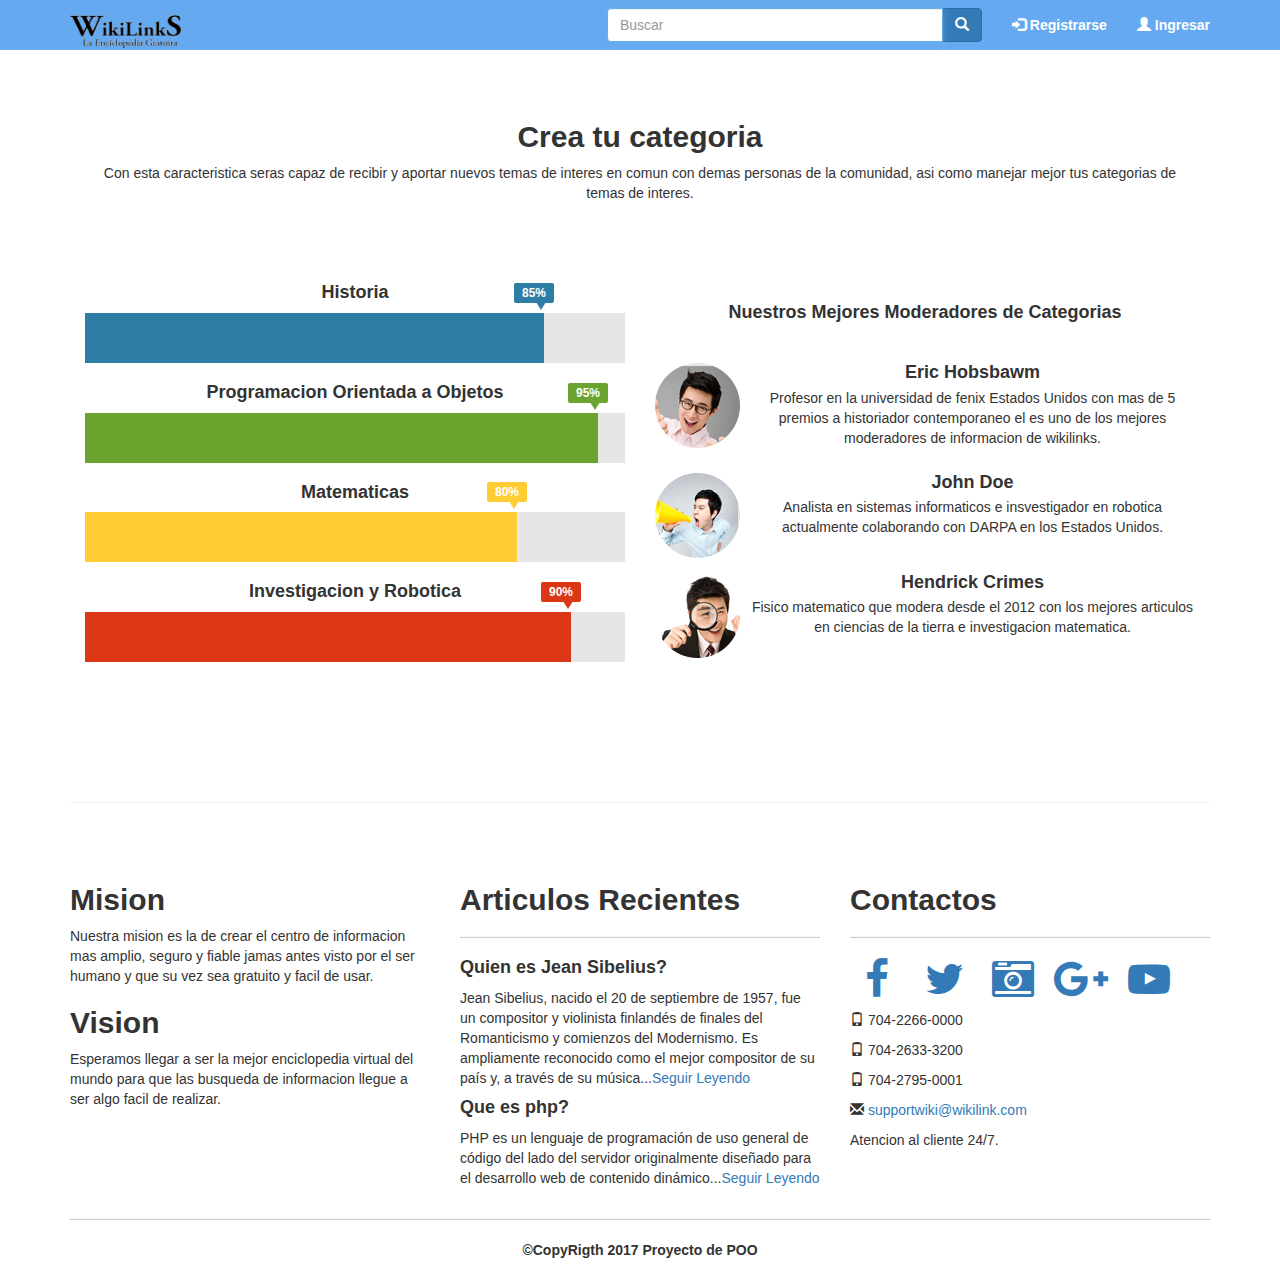
<file: Landing Page/crea_categoria.html>
<!DOCTYPE html>
<html lang="es">
<head>
	<meta charset="utf-8">
	<meta http-equiv="X-UA-Compatible" content="IE=edge">
	<meta name="viewport" content="with=device-with, initial-scale=1">
	<link rel="icon" type="image/png" href="img/wiki.ico">
	<link rel="stylesheet" type="text/css" href="css/bootstrap.min.css">
	<link rel="stylesheet" type="text/css" href="css/estilosPropios.css">
	<link rel="stylesheet" type="text/css" href="css/estilosPropios2.css">
	<link href="font-awesome/css/font-awesome.min.css" rel="stylesheet" type="text/css">
	<title>Crea tu categoria</title>
</head>
<body>
    	<!--menu estatico-->
		<header>
			<nav class="navbar navbar-default navbar-fixed-top" role="navigation" style="background: #65AAF0; border: #65AAF0;">
		  		<div class="container">
		    		<div class="navbar-header">
		      			<button type="button" class="navbar-toggle collapsed" data-toggle="collapse" data-target="#navegacion-1">
		        			<span class="sr-only">Desplegar/Ocultar Menu</span>
		        			<span class="icon-bar"></span>
		        			<span class="icon-bar"></span>
		        			<span class="icon-bar"></span>
		      			</button>
		      			<a class="navbar-brand" href="index.html">
		      				<img src="img/Wikilinks1.png" style="height: 33px;">
		      			</a>
		    		</div>

		    		<!--Inicia menu-->
			    	<div class="collapse navbar-collapse" id="navegacion-1">
					    <ul class="nav navbar-nav navbar-right">
					    	<li>
					    	<form class="navbar-form form-inline navbar-left" action="index.html">
		                       	<div class="input-group">
		      						<input type="search" class="form-control" size="36" placeholder="Buscar" autofocus>
		     						<div class="input-group-btn">
		        						<button type="submit" class="btn btn-primary"><span class="glyphicon glyphicon-search"></span></button>
		      						</div>
		   					 	</div>
	                    	</form>
					    	</li>
					        <li class="ingresar">
					        	<a href="#"><b class="estilosLetras"><span class="glyphicon glyphicon-log-in"></span> Registrarse</b></a>
					        </li>
					        <li>
					   			<a href="#"><b class="estilosLetras"><span class="glyphicon glyphicon-user"></span> Ingresar</b></a>	
					        </li>
					    </ul>
			    	</div>
		  		</div>
			</nav>
		</header>


		<div class="skills">
			<div class="container">
				<div class="text-center">
					<div class="wow bounceInDown">
						<h2>Crea tu categoria</h2>
					</div>
					<div class="wow bounceInDown container-fluid">
						<p style="text-align: center;">
							Con esta caracteristica seras capaz de recibir y aportar nuevos temas de interes en comun con demas personas de la comunidad, asi como manejar mejor tus categorias de temas de interes.
						</p>
					</div>
				</div>
			</div>
		</div>


		<div class="skill">
			<div class="container">
				<div class="text-center">
					<div class="col-md-6 wow fadeInRight" data-wow-offset="0" data-wow-delay="0.3s">									
						<div class="progress-wrap">
							<h4>Historia</h4>
							<div class="progress">
							  <div class="progress-bar  color1" role="progressbar" aria-valuenow="40" aria-valuemin="0" aria-valuemax="100" style="width: 85%">
								<span class="bar-width">85%</span>
							  </div>

							</div>
						</div>

						<div class="progress-wrap">
							<h4>Programacion Orientada a Objetos</h4>
							<div class="progress">
							  <div class="progress-bar color2" role="progressbar" aria-valuenow="20" aria-valuemin="0" aria-valuemax="100" style="width: 95%">
							   <span class="bar-width">95%</span>
							  </div>
							</div>
						</div>

						<div class="progress-wrap">
							<h4>Matematicas</h4>
							<div class="progress">
							  <div class="progress-bar color3" role="progressbar" aria-valuenow="60" aria-valuemin="0" aria-valuemax="100" style="width: 80%">
								<span class="bar-width">80%</span>
							  </div>
							</div>
						</div>

						<div class="progress-wrap">
							<h4>Investigacion y Robotica</h4>
							<div class="progress">
							  <div class="progress-bar color4" role="progressbar" aria-valuenow="80" aria-valuemin="0" aria-valuemax="100" style="width: 90%">
								<span class="bar-width">90%</span>
							  </div>
							</div>
						</div>
					</div>
				</div>
				
				<div class="services-skill">	
					<div class="text-center">
						<div class="col-md-6 wow fadeInLeft">
							<div class="media">
								<div class="media-body">
									<h4 class="media-heading">Nuestros Mejores Moderadores de Categorias</h4>
								</div>
							</div><br>	
							<div class="media">
								<div class="media-left">					
									<img src="img/2.png" alt="" >
								</div>
								
								<div class="media-body">
									<h4 class="media-heading">Eric Hobsbawm</h4>
									<p>
										Profesor en la universidad de fenix Estados Unidos con mas de 5 premios a historiador contemporaneo el es uno de los mejores moderadores de informacion de wikilinks.
									</p>
								</div>
							</div>										
							
							<div class="media">
								<div class="media-left">					
									<img src="img/3.png" alt="" >
								</div>
								
								<div class="media-body">
									<h4 class="media-heading">John Doe</h4>
									<p>
										Analista en sistemas informaticos e insvestigador en robotica actualmente colaborando con DARPA en los Estados Unidos. 
									</p>
								</div>
							</div>					
							
							<div class="media">
								<div class="media-left">					
									<img src="img/4.png" alt="" >
								</div>
								
								<div class="media-body">
									<h4 class="media-heading">Hendrick Crimes</h4>
									<p>
										Fisico matematico que modera desde el 2012 con los mejores articulos en ciencias de la tierra e investigacion matematica.
									</p>
								</div>
							</div>	
						</div>
					</div>
				</div>
			</div>	
		</div>	
		<div class="container">
			<hr><br><br>
		</div>

	    <!--footer y contactos-->
	    <section class="bg-default">
	    	<div class="container">
	    		<div class="row">
	    			<div class="col-lg-4 col-md-4 col-sm-4 col-xs-12">
	    				<h2>Mision</h2>
	    				<p>
	    					Nuestra mision es la de crear el centro de informacion mas amplio, seguro y fiable jamas antes visto por el ser humano y que su vez sea gratuito y facil de usar.
	    				</p>
	    				<h2>Vision</h2>
	    				<p>
	    					Esperamos llegar a ser la mejor enciclopedia virtual del mundo para que las busqueda de informacion llegue a ser algo facil de realizar.
	    				</p>
	    			</div>
	    			<div class="col-lg-4 col-md-4 col-sm-4 col-xs-12">
	    				<div class="">
		    				<h2>Articulos Recientes</h2>
		    				<hr class="divi">
		    				<h4>Quien es Jean Sibelius?</h4>
		    				<p>
		    					Jean Sibelius, nacido el 20 de septiembre de 1957, fue un compositor y violinista finlandés de finales del Romanticismo y comienzos del Modernismo. Es ampliamente reconocido como el mejor compositor de su país y, a través de su música...<a href="#">Seguir Leyendo</a>
		    				<h4>Que es php?</h4>
		    				<p>
		    					PHP es un lenguaje de programación de uso general de código del lado del servidor originalmente diseñado para el desarrollo web de contenido dinámico...<a href="#">Seguir Leyendo</a>
		    				</p>
	    				</div>
	    			</div>
	    			<div class="col-lg-4 col-md-4 col-sm-4 col-xs-12">
	    				<h2>Contactos</h2>
	    				<hr class="divi">
	    				<ul class="list-inline">
	                        <li>
	                            <a href="#"><i class="fa fa-facebook fa-fw fa-3x"></i></a>
	                        </li>
	                        <li>
	                            <a href="#"><i class="fa fa-twitter fa-fw fa-3x"></i></a>
	                        </li>
	                        <li>
	                            <a href="#"><i class="fa fa-camera-retro fa-fw fa-3x"></i></a>
	                        </li>
	                        <li>
	                            <a href="#"><i class="fa fa-google-plus fa-fw fa-3x"></i></a>
	                        </li>
	                        <li>
	                            <a href="#"><i class="fa fa-youtube-play fa-fw fa-3x"></i></a>
	                        </li>
                    	</ul>
                    	<p><span class="glyphicon glyphicon-phone"></span> 704-2266-0000</p>
                    	<p><span class="glyphicon glyphicon-phone"></span> 704-2633-3200</p>
                    	<p><span class="glyphicon glyphicon-phone"></span> 704-2795-0001</p>
                    	<p>
                    		<span class="glyphicon glyphicon-envelope"></span>
                    		<a href="href="mailto:supportwiki@wikilink.com" tittle="Enviar a Carlos Ramos""> supportwiki@wikilink.com</a><p> Atencion al cliente 24/7.</p>
                    	</p>
	    			</div>
	    		</div>
	    		<hr class="divi">
	    		<div class="row">
	    			<div class="col-lg-12 col-md-12 col-sm-12 col-xs-12">
	    				<p style="text-align: center;"><strong>©CopyRigth 2017 Proyecto de POO</strong></p>
	    			</div>
	    		</div>
	    	</div>
	    </section>

	<!--archivos nesesarios para Bootstrap-->    
    <script src="https://ajax.googleapis.com/ajax/libs/jquery/1.12.4/jquery.min.js"></script>
    <script src="js/bootstrap.min.js"></script>
</body>
</html>
</file>
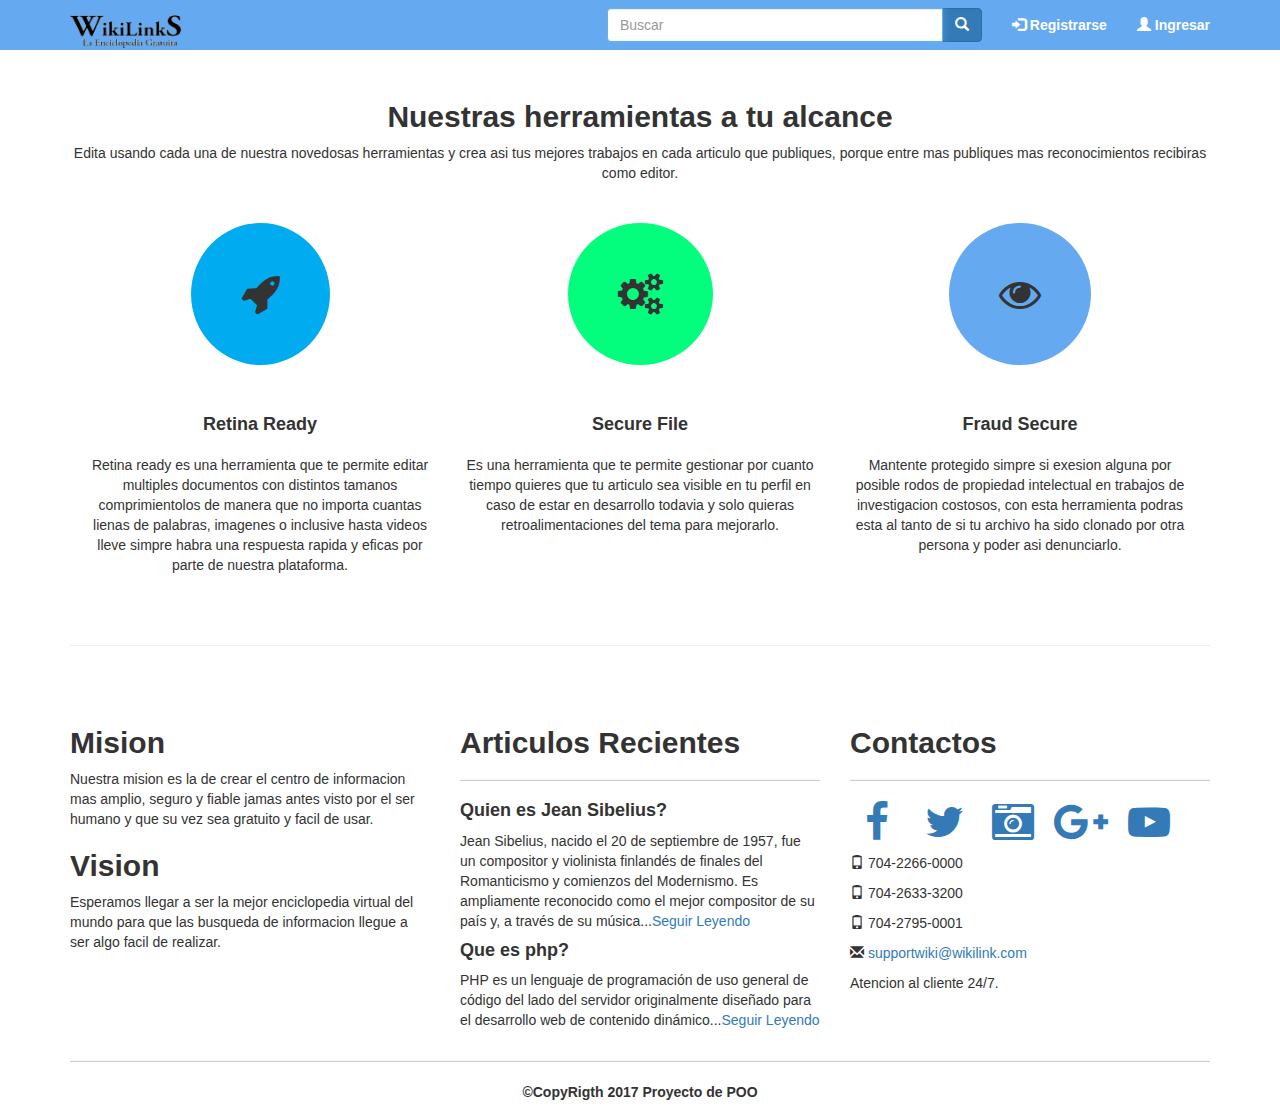
<file: Landing Page/herramientas_optimizacion.html>
<!DOCTYPE html>
<html lang="es">
<head>
	<meta charset="utf-8">
	<meta http-equiv="X-UA-Compatible" content="IE=edge">
	<meta name="viewport" content="with=device-with, initial-scale=1">
	<link rel="icon" type="image/png" href="img/wiki.ico">
	<link rel="stylesheet" type="text/css" href="css/bootstrap.min.css">
	<link rel="stylesheet" type="text/css" href="css/estilosPropios.css">
	<link rel="stylesheet" type="text/css" href="css/estilosPropios3.css">
	<link href="font-awesome/css/font-awesome.min.css" rel="stylesheet" type="text/css">
	<title>Herramientas de edicion</title>
</head>
<body>
    	<!--menu estatico-->
		<header>
			<nav class="navbar navbar-default navbar-fixed-top" role="navigation" style="background: #65AAF0; border: #65AAF0;">
		  		<div class="container">
		    		<div class="navbar-header">
		      			<button type="button" class="navbar-toggle collapsed" data-toggle="collapse" data-target="#navegacion-1">
		        			<span class="sr-only">Desplegar/Ocultar Menu</span>
		        			<span class="icon-bar"></span>
		        			<span class="icon-bar"></span>
		        			<span class="icon-bar"></span>
		      			</button>
		      			<a class="navbar-brand" href="index.html">
		      				<img src="img/Wikilinks1.png" style="height: 33px;">
		      			</a>
		    		</div>

		    		<!--Inicia menu-->
			    	<div class="collapse navbar-collapse" id="navegacion-1">
					    <ul class="nav navbar-nav navbar-right">
					    	<li>
					    	<form class="navbar-form form-inline navbar-left" action="index.html">
		                       	<div class="input-group">
		      						<input type="search" class="form-control" size="36" placeholder="Buscar" autofocus>
		     						<div class="input-group-btn">
		        						<button type="submit" class="btn btn-primary"><span class="glyphicon glyphicon-search"></span></button>
		      						</div>
		   					 	</div>
	                    	</form>
					    	</li>
					        <li class="ingresar">
					        	<a href="#"><b class="estilosLetras"><span class="glyphicon glyphicon-log-in"></span> Registrarse</b></a>
					        </li>
					        <li>
					   			<a href="#"><b class="estilosLetras"><span class="glyphicon glyphicon-user"></span> Ingresar</b></a>	
					        </li>
					    </ul>
			    	</div>
		  		</div>
			</nav>
		</header>


		<div class="container">
			<div class="text-center">
				<div class="services-box">
					<div class="wow bounceInDown" data-wow-offset="0" data-wow-delay="0.3s">
						<h2>Nuestras herramientas a tu alcance</h2>					
					</div>
					<div class="wow bounceInDown" data-wow-offset="0" data-wow-delay="0.6s">	
						<p>
							Edita usando cada una de nuestra novedosas herramientas y crea asi tus mejores trabajos en cada articulo que publiques, porque entre mas publiques mas reconocimientos recibiras como editor.
						</p>
					</div>
					
					<div class="col-md-4">
						<div class="wow fadeInDown" data-wow-offset="0" data-wow-delay="0.3s">
							<i class="fa fa-rocket fa-3x"></i>	
						</div>
						<div class="wow fadeInUp" data-wow-offset="0" data-wow-delay="0.3s">
							<h4>Retina Ready</h4>
							<p>
								Retina ready es una herramienta que te permite editar multiples documentos con distintos tamanos comprimientolos de manera que no importa cuantas lienas de palabras, imagenes o inclusive hasta videos lleve simpre habra una respuesta rapida y eficas por parte de nuestra plataforma.
							</p>
						</div>
					</div>
					
					<div class="col-md-4">
						<div class="wow fadeInDown" data-wow-offset="0" data-wow-delay="0.9s">
							<i class="fa fa-cogs fa-3x"></i>
						</div>
						<div class="wow fadeInUp" data-wow-offset="0" data-wow-delay="0.9s">
							<h4>Secure File</h4>
							<p>
								Es una herramienta que te permite gestionar por cuanto tiempo quieres que tu articulo sea visible en tu perfil en caso de estar en desarrollo todavia y solo quieras retroalimentaciones del tema para mejorarlo.
							</p>
						</div>
					</div>
					
					<div class="col-md-4">
						<div class="wow fadeInDown" data-wow-offset="0" data-wow-delay="1.5s">
							<i class="fa fa-eye fa-3x"></i>
						</div>
						<div class="wow fadeInUp" data-wow-offset="0" data-wow-delay="1.5s">
							<h4>Fraud Secure</h4>
							<p>
								Mantente protegido simpre si exesion alguna por posible rodos de propiedad intelectual en trabajos de investigacion costosos, con esta herramienta podras esta al tanto de si tu archivo ha sido clonado por otra persona y poder asi denunciarlo.	
							</p>
						</div>
					</div>
				</div>
			</div>
		</div>
		<div class="container">
			<br><br><hr><br><br>
		</div>
		

	    <!--footer y contactos-->
	    <section class="bg-default">
	    	<div class="container">
	    		<div class="row">
	    			<div class="col-lg-4 col-md-4 col-sm-4 col-xs-12">
	    				<h2>Mision</h2>
	    				<p>
	    					Nuestra mision es la de crear el centro de informacion mas amplio, seguro y fiable jamas antes visto por el ser humano y que su vez sea gratuito y facil de usar.
	    				</p>
	    				<h2>Vision</h2>
	    				<p>
	    					Esperamos llegar a ser la mejor enciclopedia virtual del mundo para que las busqueda de informacion llegue a ser algo facil de realizar.
	    				</p>
	    			</div>
	    			<div class="col-lg-4 col-md-4 col-sm-4 col-xs-12">
	    				<div class="">
		    				<h2>Articulos Recientes</h2>
		    				<hr class="divi">
		    				<h4>Quien es Jean Sibelius?</h4>
		    				<p>
		    					Jean Sibelius, nacido el 20 de septiembre de 1957, fue un compositor y violinista finlandés de finales del Romanticismo y comienzos del Modernismo. Es ampliamente reconocido como el mejor compositor de su país y, a través de su música...<a href="#">Seguir Leyendo</a>
		    				<h4>Que es php?</h4>
		    				<p>
		    					PHP es un lenguaje de programación de uso general de código del lado del servidor originalmente diseñado para el desarrollo web de contenido dinámico...<a href="#">Seguir Leyendo</a>
		    				</p>
	    				</div>
	    			</div>
	    			<div class="col-lg-4 col-md-4 col-sm-4 col-xs-12">
	    				<h2>Contactos</h2>
	    				<hr class="divi">
	    				<ul class="list-inline">
	                        <li>
	                            <a href="#"><i class="fa fa-facebook fa-fw fa-3x"></i></a>
	                        </li>
	                        <li>
	                            <a href="#"><i class="fa fa-twitter fa-fw fa-3x"></i></a>
	                        </li>
	                        <li>
	                            <a href="#"><i class="fa fa-camera-retro fa-fw fa-3x"></i></a>
	                        </li>
	                        <li>
	                            <a href="#"><i class="fa fa-google-plus fa-fw fa-3x"></i></a>
	                        </li>
	                        <li>
	                            <a href="#"><i class="fa fa-youtube-play fa-fw fa-3x"></i></a>
	                        </li>
                    	</ul>
                    	<p><span class="glyphicon glyphicon-phone"></span> 704-2266-0000</p>
                    	<p><span class="glyphicon glyphicon-phone"></span> 704-2633-3200</p>
                    	<p><span class="glyphicon glyphicon-phone"></span> 704-2795-0001</p>
                    	<p>
                    		<span class="glyphicon glyphicon-envelope"></span>
                    		<a href="href="mailto:supportwiki@wikilink.com" tittle="Enviar a Carlos Ramos""> supportwiki@wikilink.com</a><p> Atencion al cliente 24/7.</p>
                    	</p>
	    			</div>
	    		</div>
	    		<hr class="divi">
	    		<div class="row">
	    			<div class="col-lg-12 col-md-12 col-sm-12 col-xs-12">
	    				<p style="text-align: center;"><strong>©CopyRigth 2017 Proyecto de POO</strong></p>
	    			</div>
	    		</div>
	    	</div>
	    </section>

	<!--archivos nesesarios para Bootstrap-->    
    <script src="https://ajax.googleapis.com/ajax/libs/jquery/1.12.4/jquery.min.js"></script>
    <script src="js/bootstrap.min.js"></script>
</body>
</html>
</file>
<file: Landing Page/css/estilosPropios.css>
body {
	padding-top: 80px; 
}
h1,h2,h3,h4,h5,h6 {
    font-family: "Lato","Helvetica Neue",Helvetica,Arial,sans-serif;
    font-weight: 700;
}
.ingresar{
	text-decoration: none;
}
.estilosLetras{
	color: #FFFFFF;
}
.estilosLetras:hover{
	color: #CFDDE8;
}
.carousel-control.right, .carousel-control.left {
    background-image: none;
    color: #1567eb;
}
.carousel-indicators li {
    border-color: #1567eb;
}
.carousel-indicators li.active {
    background-color: #1567eb;
}
.caracteristicas{
	background: blue;
	height: 30px;
}
.slider {
	position: relative;	
	margin-top:-20px;
}
.slider img {
    width: 100%;
}
.divi{
	width: 100%;
    border-top: 1px solid #f8f8f8;
    border-bottom: 1px solid rgba(0,0,0,0.2);
}
.imagenesArticulos{
	border:2px solid #cecece;
}
.textoCaracteristicas{
	text-align: center;
	font-family: sans-serif;
}
.btn-about{
	/*border-radius: 50%;*/
	background: rgba(51, 122, 183, 0.7);
	color: white;
}
.btn-about:hover{
	/*border-radius: 50%;*/
	background: rgba(69, 138, 249, 0.7);
	color: white;
}
.about {
    padding: 60px 0;
    margin-bottom: 60px
}
.service-item {
    margin-bottom: 30px;
}
hr.small {
    max-width: 400px;
}
.btn-light {
    border-radius: 0;
    color: #333;
    background-color: rgb(255,255,255);
}
.btn-light:hover,
.btn-light:focus,
.btn-light:active {
    color: #333;
    background-color: rgba(255,255,255,0.8);
}
</file>
<file: Landing Page/css/estilosPropios4.css>
/*===========================
  about
============================ */

.about {
  padding:80px 0 80px 0;
  background:#fff;
}

.about .text-center h2 {
  text-transform:uppercase;
  font-weight:550;
  font-size:24px;
}

.about .text-center p {
  margin-top:20px;
  margin-bottom:80px;
  color:#aaa;
} 

.btn-gamp a {
  float: right;
  font-size: 12px;
  text-transform: uppercase;
  letter-spacing: 3px;
  color: #272727;
  border: 2px solid #272727;
  width: 180px;
  height: 60px;
  text-align: center;
  display: inline-block;
  line-height: 56px;
}

.btn-gamp a:hover {
  opacity: 0.8;
  transition: all 0.5s;
}

.gamp-btn a {
  float: left;
  font-size: 12px;
  text-transform: uppercase;
  letter-spacing: 3px;
  background: #272727;
  color: #ffffff;
  width: 180px;
  height: 60px;
  text-align: center;
  display: inline-block;
  line-height: 60px;
}
.gamp-btn a:hover {
  color: #ffffff;
  opacity: 0.8;
  transition: all 0.5s;
}

.center span {
  color:#E8CE0E;
}

#about-us {
  margin-bottom:50px;
}

#about-us .text-center h2 {
  text-transform:uppercase;
  font-weight:550;
  font-size:24px;
  margin-bottom:30px;
}

.skill_text {
  display: block;
  margin-bottom: 60px;
  margin-top: 25px;
  overflow: hidden;
}

.sinlge-skill {
  background:#f2f2f2;
  border-radius: 100%;
  color: #FFFFFF;
  font-size: 22px;
  font-weight: bold;
  height: 200px;
  position: relative;
  width: 200px;
  text-transform: uppercase;
  overflow: hidden;
  margin: 30px 0;
}

.sinlge-skill p em {
  color: #FFFFFF;
  font-size: 38px;
}

.sinlge-skill p {
  line-height: 1;
   color: #FFFFFF;
}

.joomla-skill, 
.html-skill, 
.css-skill, 
.wp-skill {
  position: absolute;
  height: 100%;
  bottom: 0;
  width:100%;
  border-radius: 100%;
  padding: 70px 0;
  text-align: center;
}

.joomla-skill {
  background: rgb(242,242,242); /* Old browsers */
  background: -moz-linear-gradient(top, rgba(242,242,242,1) 0%, rgba(242,242,242,1) 28%, rgba(45,125,164,1) 28%); /* FF3.6+ */
  background: -webkit-gradient(linear, left top, left bottom, color-stop(0%,rgba(242,242,242,1)), color-stop(28%,rgba(242,242,242,1)), color-stop(28%,rgba(45,125,164,1))); /* Chrome,Safari4+ */
  background: -webkit-linear-gradient(top, rgba(242,242,242,1) 0%,rgba(242,242,242,1) 28%,rgba(45,125,164,1) 28%); /* Chrome10+,Safari5.1+ */
  background: -o-linear-gradient(top, rgba(242,242,242,1) 0%,rgba(242,242,242,1) 28%,rgba(45,125,164,1) 28%); /* Opera 11.10+ */
  background: -ms-linear-gradient(top, rgba(242,242,242,1) 0%,rgba(242,242,242,1) 28%,rgba(45,125,164,1) 28%); /* IE10+ */
  background: linear-gradient(to bottom, rgba(242,242,242,1) 0%,rgba(242,242,242,1) 28%,rgba(45,125,164,1) 28%); /* W3C */
  filter: progid:DXImageTransform.Microsoft.gradient( startColorstr='#f2f2f2', endColorstr='#2d7da4',GradientType=0 ); /* IE6-9 */    
}

.html-skill {
  background: rgb(242,242,242); /* Old browsers */
  background: -moz-linear-gradient(top, rgba(242,242,242,1) 0%, rgba(242,242,242,1) 9%, rgba(106,164,47,1) 9%); /* FF3.6+ */
  background: -webkit-gradient(linear, left top, left bottom, color-stop(0%,rgba(242,242,242,1)), color-stop(9%,rgba(242,242,242,1)), color-stop(9%,rgba(106,164,47,1))); /* Chrome,Safari4+ */
  background: -webkit-linear-gradient(top, rgba(242,242,242,1) 0%,rgba(242,242,242,1) 9%,rgba(106,164,47,1) 9%); /* Chrome10+,Safari5.1+ */
  background: -o-linear-gradient(top, rgba(242,242,242,1) 0%,rgba(242,242,242,1) 9%,rgba(106,164,47,1) 9%); /* Opera 11.10+ */
  background: -ms-linear-gradient(top, rgba(242,242,242,1) 0%,rgba(242,242,242,1) 9%,rgba(106,164,47,1) 9%); /* IE10+ */
  background: linear-gradient(to bottom, rgba(242,242,242,1) 0%,rgba(242,242,242,1) 9%,rgba(106,164,47,1) 9%); /* W3C */
  filter: progid:DXImageTransform.Microsoft.gradient( startColorstr='#f2f2f2', endColorstr='#6aa42f',GradientType=0 ); /* IE6-9 */
}

.css-skill {
  background: rgb(242,242,242); /* Old browsers */
  background: -moz-linear-gradient(top, rgba(242,242,242,1) 0%, rgba(242,242,242,1) 32%, rgba(255,189,32,1) 32%); /* FF3.6+ */
  background: -webkit-gradient(linear, left top, left bottom, color-stop(0%,rgba(242,242,242,1)), color-stop(32%,rgba(242,242,242,1)), color-stop(32%,rgba(255,189,32,1))); /* Chrome,Safari4+ */
  background: -webkit-linear-gradient(top, rgba(242,242,242,1) 0%,rgba(242,242,242,1) 32%,rgba(255,189,32,1) 32%); /* Chrome10+,Safari5.1+ */
  background: -o-linear-gradient(top, rgba(242,242,242,1) 0%,rgba(242,242,242,1) 32%,rgba(255,189,32,1) 32%); /* Opera 11.10+ */
  background: -ms-linear-gradient(top, rgba(242,242,242,1) 0%,rgba(242,242,242,1) 32%,rgba(255,189,32,1) 32%); /* IE10+ */
  background: linear-gradient(to bottom, rgba(242,242,242,1) 0%,rgba(242,242,242,1) 32%,rgba(255,189,32,1) 32%); /* W3C */
  filter: progid:DXImageTransform.Microsoft.gradient( startColorstr='#f2f2f2', endColorstr='#ffbd20',GradientType=0 ); /* IE6-9 */
}

.wp-skill {
  background: rgb(242,242,242); /* Old browsers */
  background: -moz-linear-gradient(top, rgba(242,242,242,1) 0%, rgba(242,242,242,1) 19%, rgba(219,54,21,1) 19%); /* FF3.6+ */
  background: -webkit-gradient(linear, left top, left bottom, color-stop(0%,rgba(242,242,242,1)), color-stop(19%,rgba(242,242,242,1)), color-stop(19%,rgba(219,54,21,1))); /* Chrome,Safari4+ */
  background: -webkit-linear-gradient(top, rgba(242,242,242,1) 0%,rgba(242,242,242,1) 19%,rgba(219,54,21,1) 19%); /* Chrome10+,Safari5.1+ */
  background: -o-linear-gradient(top, rgba(242,242,242,1) 0%,rgba(242,242,242,1) 19%,rgba(219,54,21,1) 19%); /* Opera 11.10+ */
  background: -ms-linear-gradient(top, rgba(242,242,242,1) 0%,rgba(242,242,242,1) 19%,rgba(219,54,21,1) 19%); /* IE10+ */
  background: linear-gradient(to bottom, rgba(242,242,242,1) 0%,rgba(242,242,242,1) 19%,rgba(219,54,21,1) 19%); /* W3C */
  filter: progid:DXImageTransform.Microsoft.gradient( startColorstr='#f2f2f2', endColorstr='#db3615',GradientType=0 ); /* IE6-9 */
}

.skill-wrap {
  display: block;
  overflow: hidden;
  margin: 60px 0;
}

.team .text-center h2 {
  text-transform:uppercase;
  font-weight:550;
  font-size:24px;
  margin-bottom:30px;
}

.team .text-center p {
  margin-bottom:50px;
}

.team h4 {
  margin-top: 0;
  text-transform: uppercase;
}

.team h5 {
  font-weight: 300;
}

.single-profile-top, 
.single-profile-bottom {
  font-weight: 400;
  line-height: 24px;
}

.single-profile-top, 
.single-profile-bottom  {
  border: 1px solid #ddd;
  padding: 15px;
  position: relative;
}

.media_image {
  margin-bottom: 10px;
}

.team .btn {
  background:transparent;
  font-size: 12px;
  font-weight: 300;
  margin-bottom: 3px;
  padding: 1px 5px;
  text-transform: uppercase;
  border:1px solid#ddd;
  margin-right: 3px;
}


ul.social_icons,
ul.tag {
  list-style: none;
  padding: 0;
  margin: 10px 0;
  display: block;
}

ul.social_icons li,
ul.tag li {
  display: inline-block;
  margin-right: 5px;
}

ul.social_icons li  a i{
  border-radius: 50%;
  color: #FFFFFF;
  height: 25px;
  line-height: 25px;
  font-size: 12px;
  padding: 0;
  text-align: center;
  width: 25px;
  opacity:.8;
}

.team .social_icons .fa-facebook:hover, 
.team .social_icons .fa-twitter:hover, 
.team .social_icons .fa-google-plus:hover {
  transform: rotate(360deg);
  -ms-transform:rotate(360deg);
  -webkit-transform:rotate(360deg); 
  transition-duration:2s;
  transition-property: all;
  transition-timing-function: ease;
  opacity:1;
  transition: all 0.9s ease 0s;
  -moz-transition: all 0.9s ease 0s;
  -webkit-transition: all 0.9s ease 0s;
  -o-transition: all 0.9s ease 0s;
}

.team .social_icons .fa-facebook {
  background: #0182c4;
}

.team .social_icons .fa-twitter {
  background: #20B8FF
}

.team .social_icons .fa-google-plus {
  background: #D34836
}


.team-bar .first-one-arrow {
  float: left;
  margin-right: 30px;
  width: 2%;
}

.team-bar .first-arrow {
  float: left;
  margin-left: 5px;
  margin-right: 35px;
  width: 22%;
}

.team-bar .second-arrow {
  float: left;
  margin-left: 5px;
  width: 21%;
}

.team-bar .third-arrow {
  float: left;
  margin-left: 40px;
  margin-right: 12px;
  width: 22%;
}

.team-bar .fourth-arrow {
  float: left;
  margin-left: 25px;
  width: 20%;
}

.team-bar .first-one-arrow hr {
  border-bottom: 1px solid #2D7DA4;
  border-top: 1px solid #2D7DA4;
 }

.team-bar .first-arrow hr {
  border-bottom: 1px solid #2D7DA4;
  border-top: 1px solid #2D7DA4;
 }

.team-bar .second-arrow hr {
  border-bottom: 1px solid #6aa42f;
  border-top: 1px solid #6aa42f;
}

.team-bar .third-arrow hr {
  border-bottom: 1px solid #FFBD20;
  border-top: 1px solid #FFBD20;

}

.team-bar .fourth-arrow hr {
  border-bottom: 1px solid #db3615;
  border-top: 1px solid #db3615;
}

.team-bar {
  margin-bottom: 15px;
  margin-top: 30px;
  position: relative;
}

.team-bar i {
  border-radius: 50%;
  color: #FFFFFF;
  display: block;
  height: 24px;
  line-height: 24px;
  margin-top: -32px;
  overflow: hidden;
  padding: 0;
  text-align: center;
  width: 24px;
  position: absolute;
}

.team-bar .first-arrow .fa-angle-up {
  background:#2D7DA4;
  margin-left:-33px
 }

.team-bar .second-arrow .fa-angle-down {
  background:#6AA42F;
  margin-left: -33px;
}

.team-bar .third-arrow .fa-angle-up {
  background:#FFBD20;
  margin-left: -32px;
}

.team-bar .fourth-arrow .fa-angle-down {
  background:#db3615;
  margin-left: -32px;
}

.team .single-profile-top:before, 
.team .single-profile-top:after {
  content: "";
  position: absolute;
  width: 0;
  height: 0;
  border-style: solid;
}

.team .single-profile-top:before {
  left:26px;
  bottom: -20px;
  border-width: 10px;
  border-color:#fff transparent transparent transparent;
  z-index: 1;
}

.team .single-profile-top:after {
  left: 25px;
  bottom: -22px;
  border-style: solid;
  border-width: 11px;
  border-color:#ddd transparent transparent transparent;
  z-index: 0;
}

.team .single-profile-bottom:before,
.team .single-profile-bottom:after {
  position: absolute;
  content:"";
  width: 0;
  height: 0;
  border-style: solid;
}

.team .single-profile-bottom:before {
  left:30px;
  top: -20px;
  border-width: 10px;
  border-color: transparent transparent #fff transparent;
  z-index: 1;
}

.team .single-profile-bottom:after {
  left: 29px;
  top: -22px;
  border-style: solid;
  border-width: 11px;
  border-color: transparent transparent #DDD transparent;
  z-index: 0;
}
</file>
<file: Landing Page/css/estilosPropios2.css>
/*===========================
	services
============================ */

.services {
	background:#f9f9f9;
	margin-top:-50px;
	padding-top:90px;
	padding-bottom:50px;
}

.services img {
	margin-top:50px;
	border-radius:50%;
	margin-bottom:20px;
}

.services-box i {
	padding:50px;
	margin-top:30px;
	margin-bottom:40px;
	border-radius:50%;
}
.services-box i.fa-rocket {
	background-color: #00abf0;	
}
.services-box i.fa-cogs {
	background-color: #02FE7C;	
}
.services-box i.fa-eye {
	background-color: #0077b5;	
}

.services-box h4 {
	margin-bottom:20px;
}

.skills {
	margin-top:20px;
}

.skill {
	margin-top:60px;
	margin-bottom:50px;
	padding-bottom:50px;
}

.skill h2{
  margin-bottom: 25px;
}

.progress-wrap{
  position: relative;
}

.progress .color1,
.progress .color1 .bar-width{
  background: #2d7da4;
}

.progress .color2,
.progress .color2 .bar-width{
  background: #6aa42f;
}

.progress .color3,
.progress .color3 .bar-width{
  background: #ffcc33;
}

.progress .color4,
.progress .color4 .bar-width{
  background: #db3615;
}

.progress, 
.progress-bar {
  height: 50px;
  line-height: 20px;
  background: #e6e6e6;
  -webkit-box-shadow: none;
  -moz-box-shadow: none;
  box-shadow: none;
  border-radius: 0;
  overflow: visible;
  text-align: right;
}

.progress{
  position: relative;
}

.progress .bar-width{
  position: absolute;
  width: 40px;
  height: 20px;
  line-height: 20px;
  text-align: center;
  font-size: 12px;
  font-weight: 700;
  top: -30px;
  border-radius: 2px;
  margin-left: -30px;
}

.progress span{
  position: relative;
}

.progress span:before{
  content: " ";
  position: absolute;
  width: auto;
  height: auto;
  border-width: 8px 5px;
  border-style: solid;
  bottom: -15px;
  right: 8px;
}

.progress .color1 span:before{
  border-color: #2d7da4 transparent transparent transparent;
}

.progress .color2 span:before{
  border-color: #6aa42f transparent transparent transparent;
}

.progress .color3 span:before{
  border-color: #ffcc33 transparent transparent transparent;
}

.progress .color4 span:before{
  border-color: #db3615 transparent transparent transparent;
}

.services-skill {
	margin-top:30px;
	margin-bottom:50px;
	padding-bottom:50px;
}
</file>
<file: Landing Page/css/estilosPropios3.css>
/*===========================
	services
============================ */

.services {
	background:#f9f9f9;
	margin-top:-50px;
	padding-top:90px;
	padding-bottom:50px;
}

.services img {
	margin-top:50px;
	border-radius:50%;
	margin-bottom:20px;
}

.services-box i {
	padding:50px;
	margin-top:30px;
	margin-bottom:40px;
	border-radius:50%;
}
.services-box i.fa-rocket {
	background-color: #00abf0;	
}
.services-box i.fa-cogs {
	background-color: #02FE7C;	
}
.services-box i.fa-eye {
	background-color: #65AAF0;	
}

.services-box h4 {
	margin-bottom:20px;
}

.skills {
	margin-top:20px;
}

.skill {
	margin-top:60px;
	margin-bottom:50px;
	padding-bottom:50px;
}

.skill h2{
  margin-bottom: 25px;
}

.progress-wrap{
  position: relative;
}

.progress .color1,
.progress .color1 .bar-width{
  background: #2d7da4;
}

.progress .color2,
.progress .color2 .bar-width{
  background: #6aa42f;
}

.progress .color3,
.progress .color3 .bar-width{
  background: #ffcc33;
}

.progress .color4,
.progress .color4 .bar-width{
  background: #db3615;
}

.progress, 
.progress-bar {
  height: 50px;
  line-height: 20px;
  background: #e6e6e6;
  -webkit-box-shadow: none;
  -moz-box-shadow: none;
  box-shadow: none;
  border-radius: 0;
  overflow: visible;
  text-align: right;
}

.progress{
  position: relative;
}

.progress .bar-width{
  position: absolute;
  width: 40px;
  height: 20px;
  line-height: 20px;
  text-align: center;
  font-size: 12px;
  font-weight: 700;
  top: -30px;
  border-radius: 2px;
  margin-left: -30px;
}

.progress span{
  position: relative;
}

.progress span:before{
  content: " ";
  position: absolute;
  width: auto;
  height: auto;
  border-width: 8px 5px;
  border-style: solid;
  bottom: -15px;
  right: 8px;
}

.progress .color1 span:before{
  border-color: #2d7da4 transparent transparent transparent;
}

.progress .color2 span:before{
  border-color: #6aa42f transparent transparent transparent;
}

.progress .color3 span:before{
  border-color: #ffcc33 transparent transparent transparent;
}

.progress .color4 span:before{
  border-color: #db3615 transparent transparent transparent;
}

.services-skill {
	margin-top:30px;
	margin-bottom:50px;
	padding-bottom:50px;
}
</file>
<file: Landing Page/css/landing-page.css>
/*
 * Start Bootstrap - Landing Page (http://startbootstrap.com/)
 * Copyright 2013-2016 Start Bootstrap
 * Licensed under MIT (https://github.com/BlackrockDigital/startbootstrap/blob/gh-pages/LICENSE)
 */

body,
html {
    width: 100%;
    height: 100%;
}

h1,
h2,
h3,
h4,
h5,
h6 {
    font-family: "Lato","Helvetica Neue",Helvetica,Arial,sans-serif;
    font-weight: 700;
}

.topnav {
    font-size: 14px; 
}

.lead {
    font-size: 18px;
    font-weight: 400;
}

.intro-header {
    padding-top: 50px; /* If you're making other pages, make sure there is 50px of padding to make sure the navbar doesn't overlap content! */
    padding-bottom: 50px;
    text-align: center;
    color: #f8f8f8;
    background: url(../img/intro-bg.jpg) no-repeat center center;
    background-size: cover;
}

.intro-message {
    position: relative;
    padding-top: 20%;
    padding-bottom: 20%;
}

.intro-message > h1 {
    margin: 0;
    text-shadow: 2px 2px 3px rgba(0,0,0,0.6);
    font-size: 5em;
}

.intro-divider {
    width: 400px;
    border-top: 1px solid #f8f8f8;
    border-bottom: 1px solid rgba(0,0,0,0.2);
}

.intro-message > h3 {
    text-shadow: 2px 2px 3px rgba(0,0,0,0.6);
}

@media(max-width:767px) {
    .intro-message {
        padding-bottom: 15%;
    }

    .intro-message > h1 {
        font-size: 3em;
    }

    ul.intro-social-buttons > li {
        display: block;
        margin-bottom: 20px;
        padding: 0;
    }

    ul.intro-social-buttons > li:last-child {
        margin-bottom: 0;
    }

    .intro-divider {
        width: 100%;
    }
}

.network-name {
    text-transform: uppercase;
    font-size: 14px;
    font-weight: 400;
    letter-spacing: 2px;
}

.content-section-a {
    padding: 50px 0;
    background-color: #f8f8f8;
}

.content-section-b {
    padding: 50px 0;
    border-top: 1px solid #e7e7e7;
    border-bottom: 1px solid #e7e7e7;
}

.section-heading {
    margin-bottom: 30px;
}

.section-heading-spacer {
    float: left;
    width: 200px;
    border-top: 3px solid #e7e7e7;
}

.banner {
    padding: 100px 0;
    color: #f8f8f8;
    background: url(../img/banner-bg.jpg) no-repeat center center;
    background-size: cover;
}

.banner h2 {
    margin: 0;
    text-shadow: 2px 2px 3px rgba(0,0,0,0.6);
    font-size: 3em;
}

.banner ul {
    margin-bottom: 0;
}

.banner-social-buttons {
    float: right;
    margin-top: 0;
}

@media(max-width:1199px) {
    ul.banner-social-buttons {
        float: left;
        margin-top: 15px;
    }
}

@media(max-width:767px) {
    .banner h2 {
        margin: 0;
        text-shadow: 2px 2px 3px rgba(0,0,0,0.6);
        font-size: 3em;
    }

    ul.banner-social-buttons > li {
        display: block;
        margin-bottom: 20px;
        padding: 0;
    }

    ul.banner-social-buttons > li:last-child {
        margin-bottom: 0;
    }
}

footer {
    padding: 50px 0;
    background-color: #f8f8f8;
}
</file>
